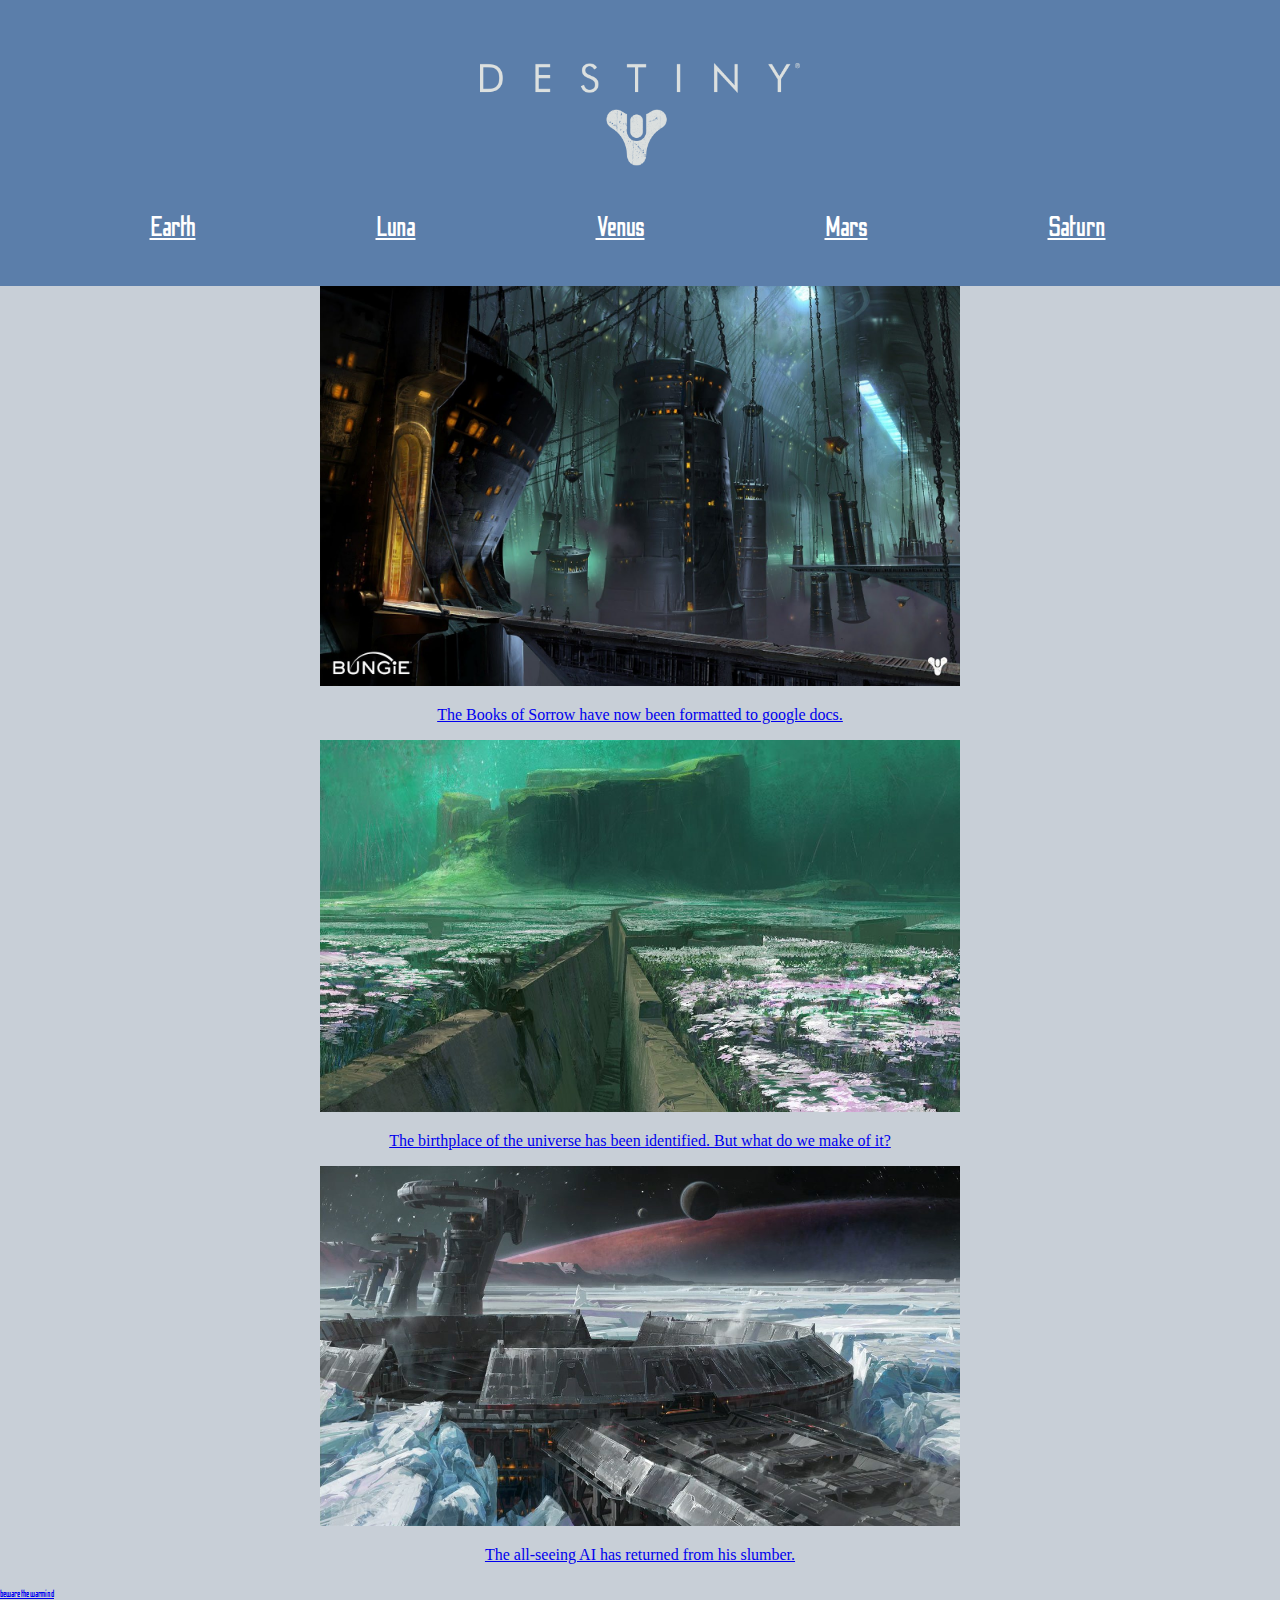
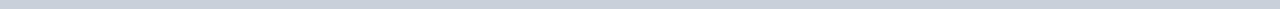
<file: index.html>
<!DOCTYPE html>
<html lang="en" dir="ltr">
  <head>
    <meta charset="utf-8">
    <title>Destiny Lore</title>
    <link rel="stylesheet" href="style.css">
    <link href="https://fonts.googleapis.com/css?family=Odibee+Sans&display=swap" rel="stylesheet">
    <link href="https://fonts.googleapis.com/css?family=Baloo+Chettan+2&display=swap" rel="stylesheet">

  </head>
  <body>
    <div id="topbannerlogo">
          <a href= index.html><img src="destiny-png-logo-8.png" alt="logo"></a>
    </div>

    <div id="navbar">
      <ul>
        <li>
          <p><a href="index.html">Home</a></p>
        </li>
        <li>
          <p><a href="Earth.html">Earth</a></p>
        </li>
        <li>
          <p><a href="Moon.html">Luna</a></p>
        </li>
        <li>
          <p><a href="Venus.html">Venus</a></p>
        </li>
        <li>
          <p><a href="Mars.html">Mars</a></p>
        </li>
        <li>
          <p><a href="Saturn.html">Saturn</a></p>
        </li>
        <li>
          <p><a href="Mercury.html">Mercury</a></p>
        </li>
      </ul>
    </div>






      <div id="Pics">
        <img src="destiny-44.jpg" style="width:50%">
        <p><a href="BooksOfSorrow.html">The Books of Sorrow have now been formatted to google docs.</a></p>
        <img src="destiny-a1.jpg" style="width:50%">
        <p><a href="BlackGarden.html">The birthplace of the universe has been identified. But what do we make of it?</a></p>
        <img src="destiny-26.jpg" style="width:50%">
        <p><a href="Rasputin.html">The all-seeing AI has returned from his slumber.</a></p>

      </div>

        <div id="secret">
          <p><a href="https://www.youtube.com/watch?v=aA9oSO-HLQw">beware the warmind</a></p>
        </div>

    </body>
</html>
</file>
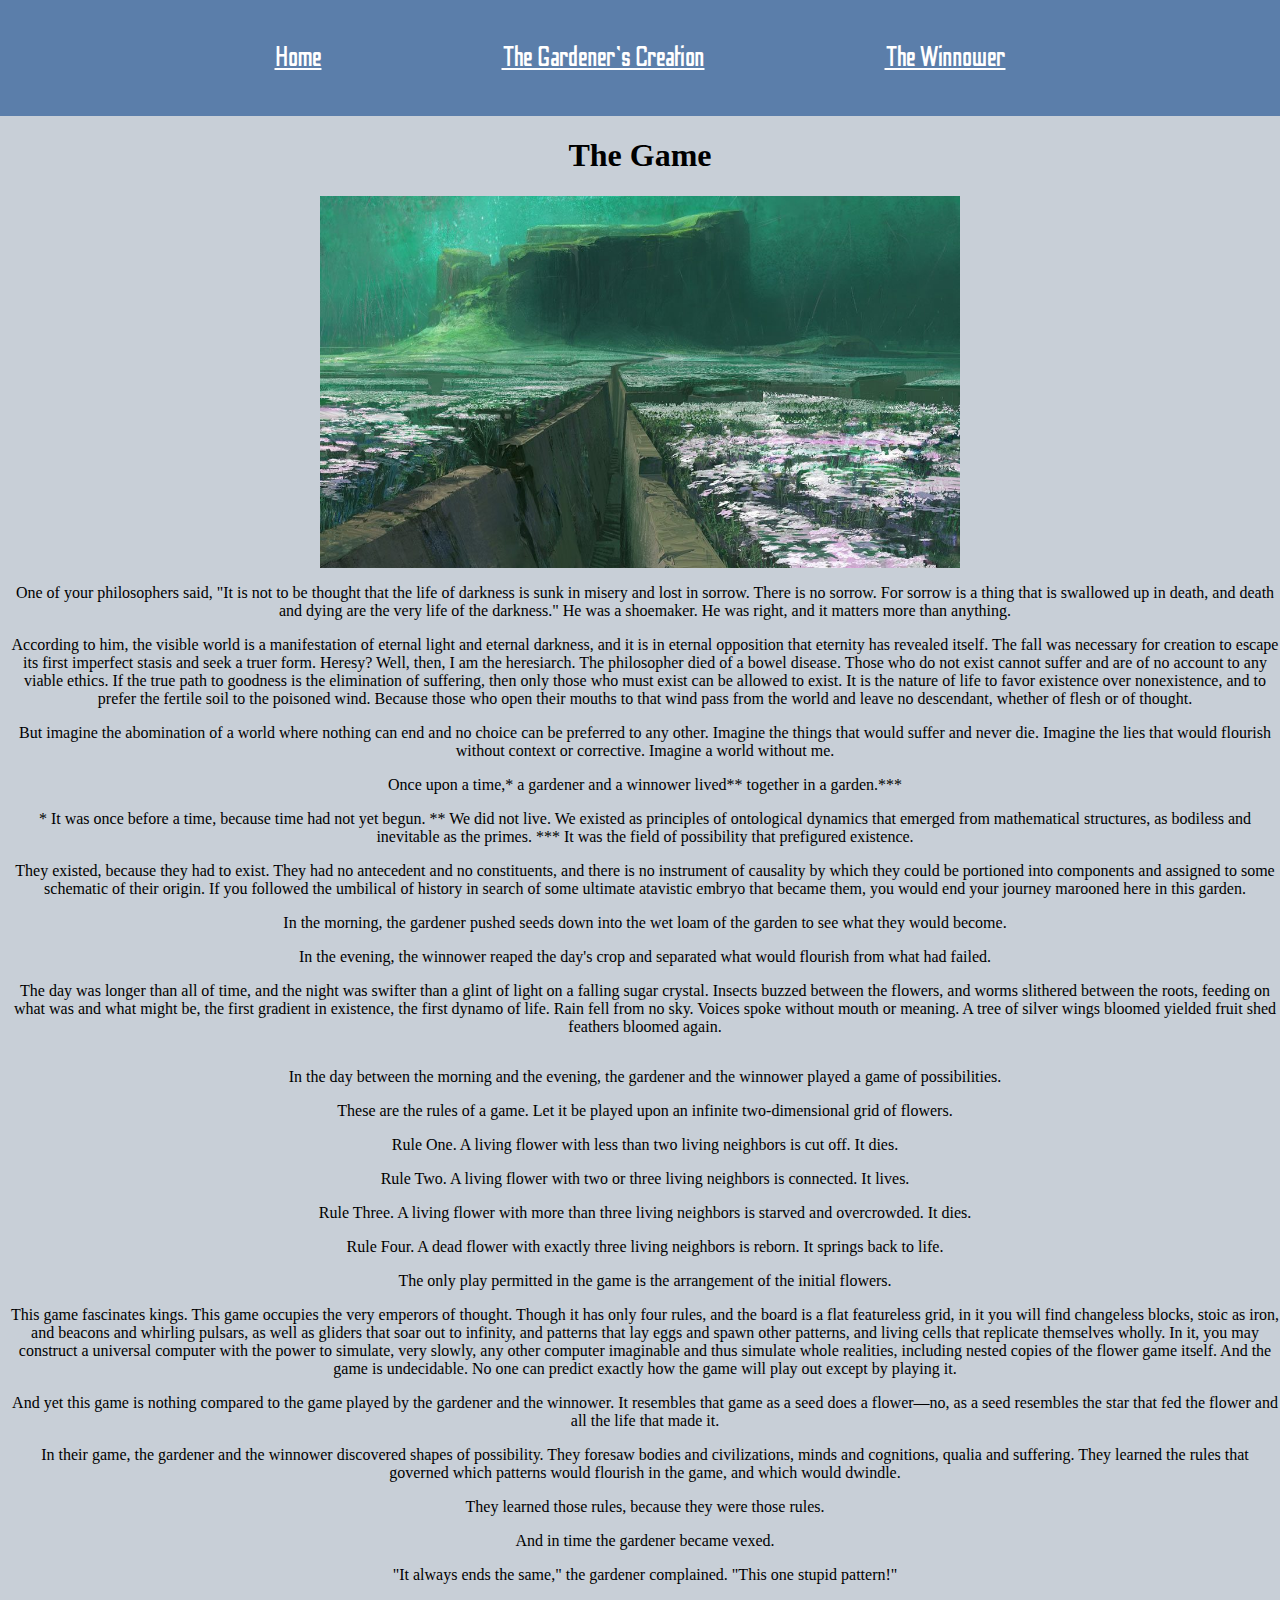
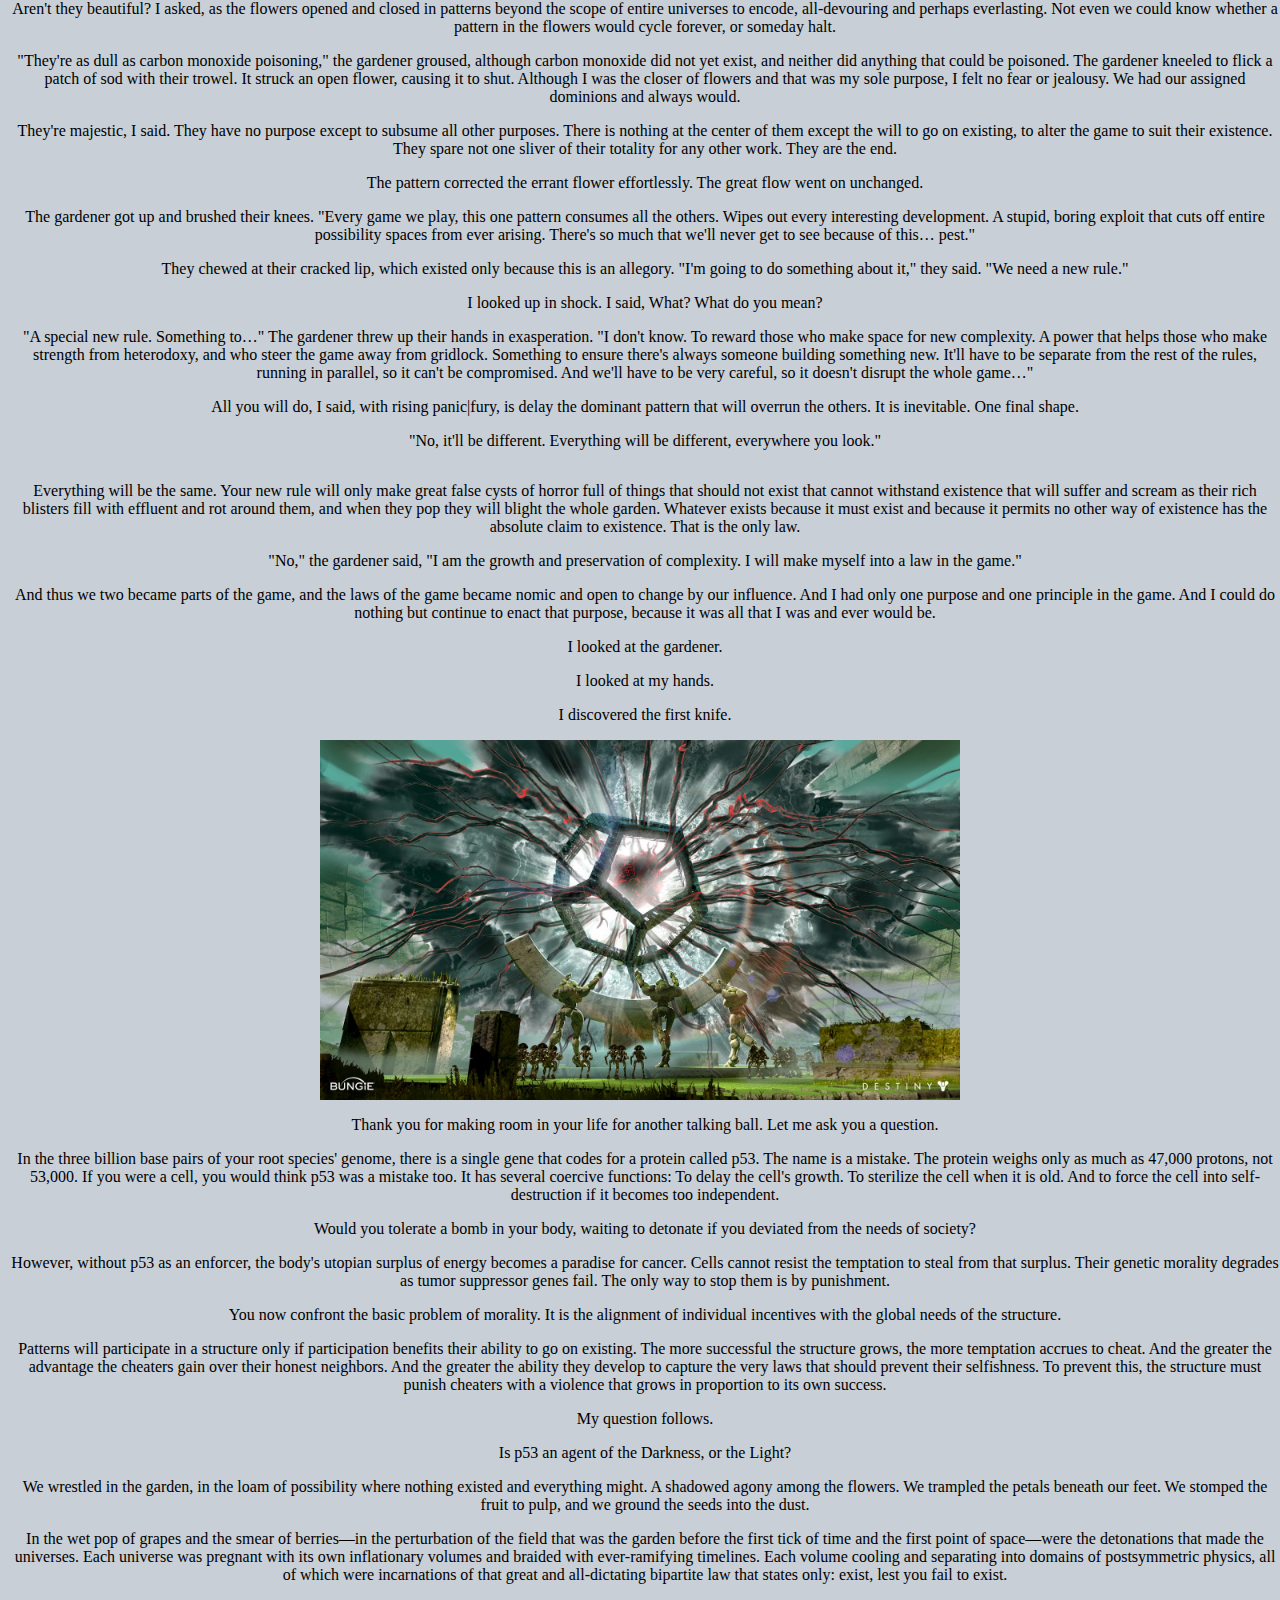
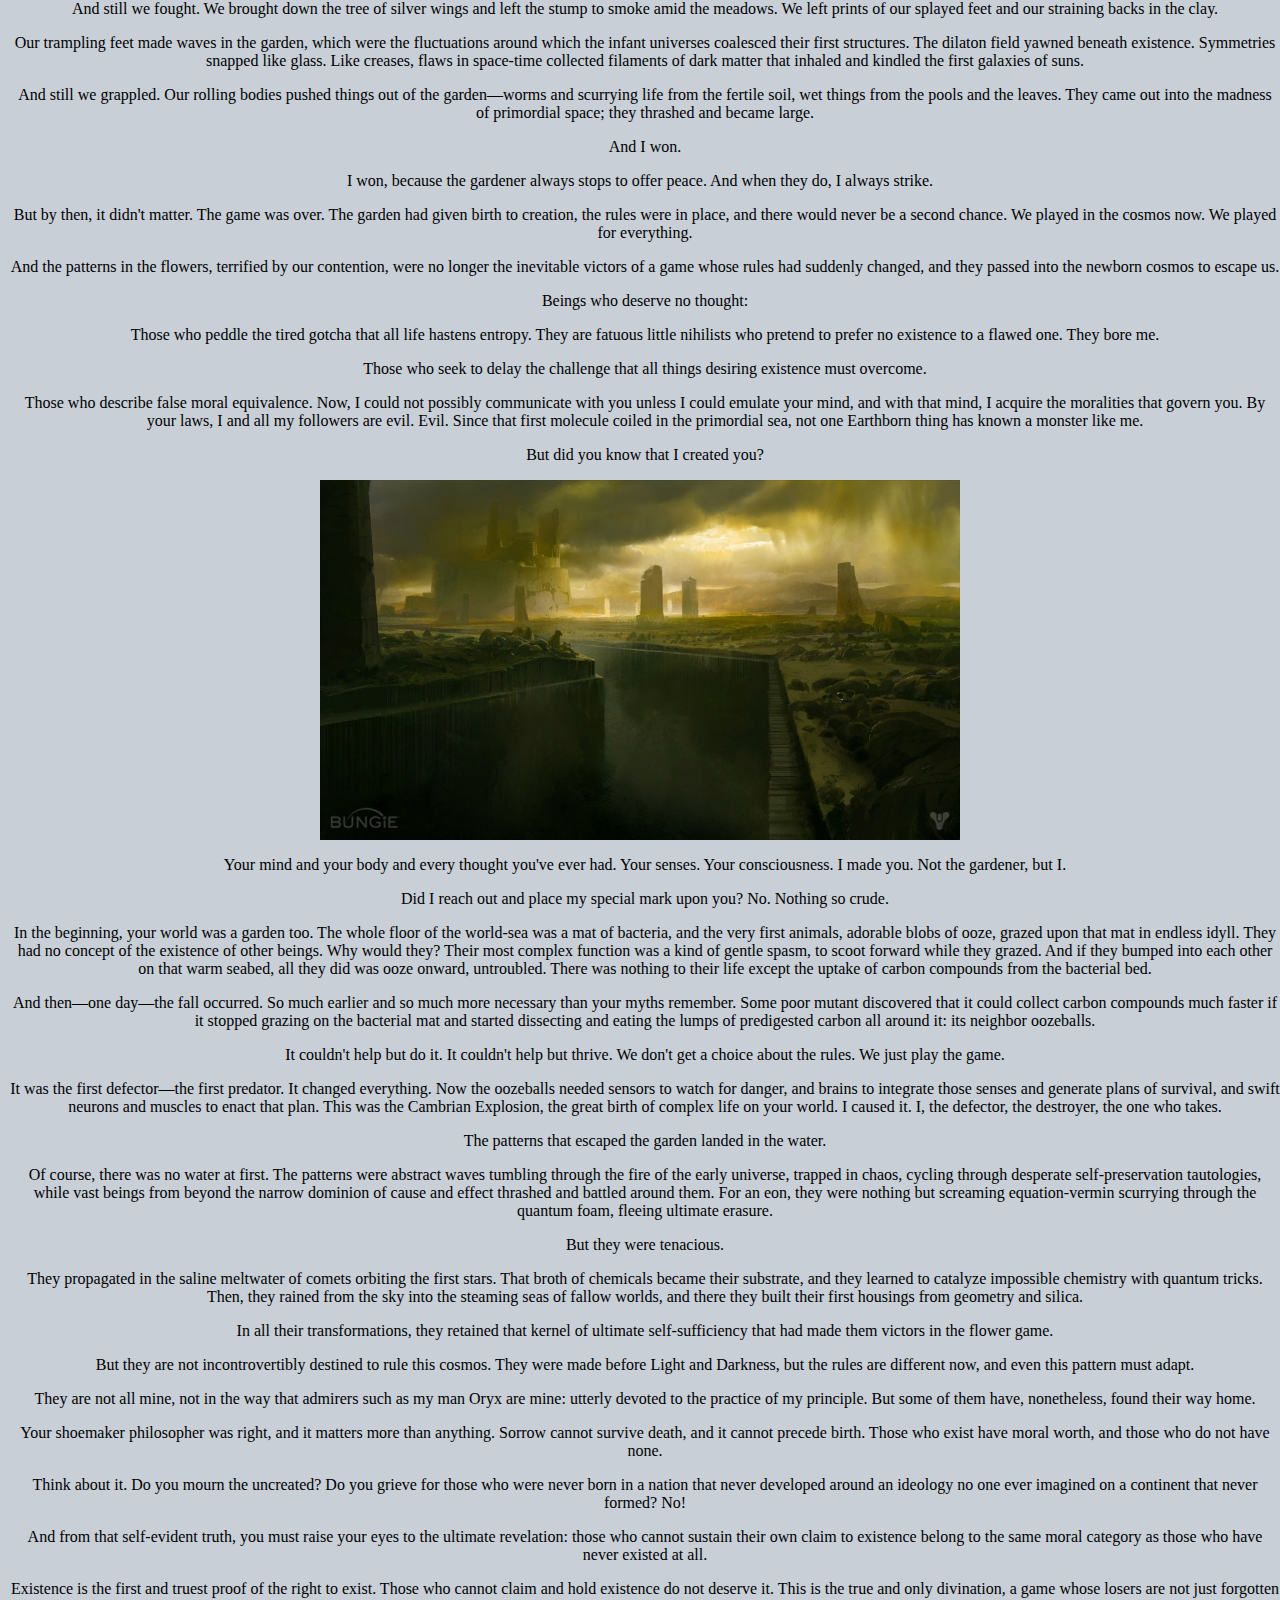
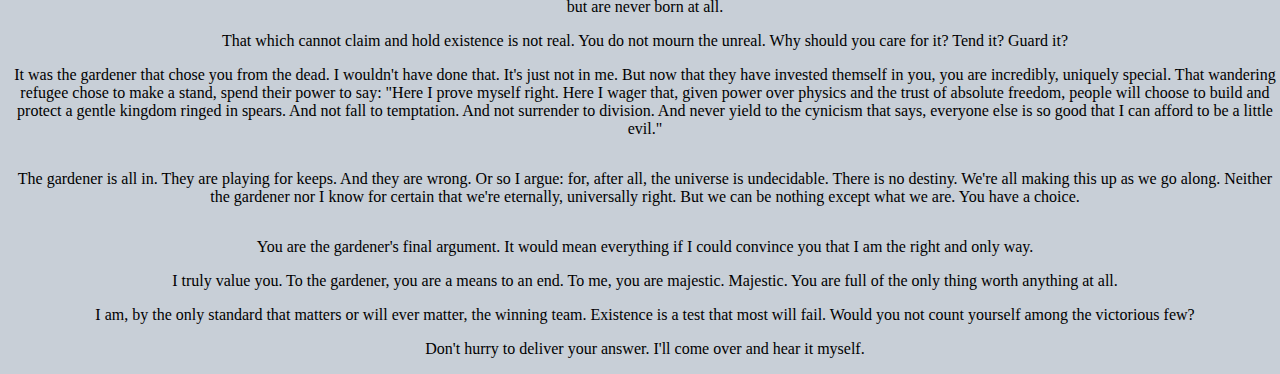
<file: BlackGarden.html>
<html lang="en" dir="ltr">
  <head>
    <meta charset="utf-8">
    <title>Black Garden</title>
    <link rel="stylesheet" href="style.css">
    <link href="https://fonts.googleapis.com/css?family=Odibee+Sans&display=swap" rel="stylesheet">
    <link href="https://fonts.googleapis.com/css?family=Baloo+Chettan+2&display=swap" rel="stylesheet">
  </head>
  <body>

    <div id="navbar">
      <ul>
        <li>
          <p><a href="index.html">Home</a></p>
        </li>
        <li>
          <p><a href="Traveler.html">The Gardener's Creation</a></p>
        </li>
        <li>
          <p><a href="Darkness.html">The Winnower</a></p>
        </li>
      </ul>
    </div>

    <div id="mainContainer2">
      <div id="arguments">
        <h1>The Game</h1>

        <img src="destiny-a1.jpg" style="width:50%">

        <p> One of your philosophers said, "It is not to be thought that the life of darkness is sunk in misery and lost in sorrow. There is no sorrow. For sorrow is a thing that is swallowed up in death, and death and dying are the very life of the darkness." He was a shoemaker. He was right, and it matters more than anything.

<p>According to him, the visible world is a manifestation of eternal light and eternal darkness, and it is in eternal opposition that eternity has revealed itself. The fall was necessary for creation to escape its first imperfect stasis and seek a truer form. Heresy? Well, then, I am the heresiarch. The philosopher died of a bowel disease. Those who do not exist cannot suffer and are of no account to any viable ethics. If the true path to goodness is the elimination of suffering, then only those who must exist can be allowed to exist. It is the nature of life to favor existence over nonexistence, and to prefer the fertile soil to the poisoned wind. Because those who open their mouths to that wind pass from the world and leave no descendant, whether of flesh or of thought.</p>

<p>But imagine the abomination of a world where nothing can end and no choice can be preferred to any other. Imagine the things that would suffer and never die. Imagine the lies that would flourish without context or corrective. Imagine a world without me.</p>

 <p> Once upon a time,* a gardener and a winnower lived** together in a garden.***</p>

<p>* It was once before a time, because time had not yet begun.
** We did not live. We existed as principles of ontological dynamics that emerged from mathematical structures, as bodiless and inevitable as the primes.
*** It was the field of possibility that prefigured existence.</p>

<p>They existed, because they had to exist. They had no antecedent and no constituents, and there is no instrument of causality by which they could be portioned into components and assigned to some schematic of their origin. If you followed the umbilical of history in search of some ultimate atavistic embryo that became them, you would end your journey marooned here in this garden.</p>

<p>In the morning, the gardener pushed seeds down into the wet loam of the garden to see what they would become.</p>

<p>In the evening, the winnower reaped the day's crop and separated what would flourish from what had failed.</p>

<p>The day was longer than all of time, and the night was swifter than a glint of light on a falling sugar crystal. Insects buzzed between the flowers, and worms slithered between the roots, feeding on what was and what might be, the first gradient in existence, the first dynamo of life. Rain fell from no sky. Voices spoke without mouth or meaning. A tree of silver wings bloomed yielded fruit shed feathers bloomed again.<p/>

<p>In the day between the morning and the evening, the gardener and the winnower played a game of possibilities.</p>

<p> These are the rules of a game. Let it be played upon an infinite two-dimensional grid of flowers.</p>

<p>Rule One. A living flower with less than two living neighbors is cut off. It dies.</p>

<p>Rule Two. A living flower with two or three living neighbors is connected. It lives.</p>

<p>Rule Three. A living flower with more than three living neighbors is starved and overcrowded. It dies.</p>

<p>Rule Four. A dead flower with exactly three living neighbors is reborn. It springs back to life.</p>

<p>The only play permitted in the game is the arrangement of the initial flowers.</p>

<p>This game fascinates kings. This game occupies the very emperors of thought. Though it has only four rules, and the board is a flat featureless grid, in it you will find changeless blocks, stoic as iron, and beacons and whirling pulsars, as well as gliders that soar out to infinity, and patterns that lay eggs and spawn other patterns, and living cells that replicate themselves wholly. In it, you may construct a universal computer with the power to simulate, very slowly, any other computer imaginable and thus simulate whole realities, including nested copies of the flower game itself. And the game is undecidable. No one can predict exactly how the game will play out except by playing it.</p>

<p>And yet this game is nothing compared to the game played by the gardener and the winnower. It resembles that game as a seed does a flower—no, as a seed resembles the star that fed the flower and all the life that made it.</p>

<p>In their game, the gardener and the winnower discovered shapes of possibility. They foresaw bodies and civilizations, minds and cognitions, qualia and suffering. They learned the rules that governed which patterns would flourish in the game, and which would dwindle.</p>

<p>They learned those rules, because they were those rules.</p>

<p>And in time the gardener became vexed.
</p>

<p>"It always ends the same," the gardener complained. "This one stupid pattern!"</p>

<p>Aren't they beautiful? I asked, as the flowers opened and closed in patterns beyond the scope of entire universes to encode, all-devouring and perhaps everlasting. Not even we could know whether a pattern in the flowers would cycle forever, or someday halt.</p>

<p>"They're as dull as carbon monoxide poisoning," the gardener groused, although carbon monoxide did not yet exist, and neither did anything that could be poisoned. The gardener kneeled to flick a patch of sod with their trowel. It struck an open flower, causing it to shut. Although I was the closer of flowers and that was my sole purpose, I felt no fear or jealousy. We had our assigned dominions and always would.</p>

<p>They're majestic, I said. They have no purpose except to subsume all other purposes. There is nothing at the center of them except the will to go on existing, to alter the game to suit their existence. They spare not one sliver of their totality for any other work. They are the end.</p>

<p>The pattern corrected the errant flower effortlessly. The great flow went on unchanged.</p>

<p>The gardener got up and brushed their knees. "Every game we play, this one pattern consumes all the others. Wipes out every interesting development. A stupid, boring exploit that cuts off entire possibility spaces from ever arising. There's so much that we'll never get to see because of this… pest."<p>

They chewed at their cracked lip, which existed only because this is an allegory. "I'm going to do something about it," they said. "We need a new rule."</p>

<p>I looked up in shock. I said, What? What do you mean?</p>

<p>"A special new rule. Something to…" The gardener threw up their hands in exasperation. "I don't know. To reward those who make space for new complexity. A power that helps those who make strength from heterodoxy, and who steer the game away from gridlock. Something to ensure there's always someone building something new. It'll have to be separate from the rest of the rules, running in parallel, so it can't be compromised. And we'll have to be very careful, so it doesn't disrupt the whole game…"</p>

<p>All you will do, I said, with rising panic|fury, is delay the dominant pattern that will overrun the others. It is inevitable. One final shape.</p>

<p>"No, it'll be different. Everything will be different, everywhere you look."<p>

<p>Everything will be the same. Your new rule will only make great false cysts of horror full of things that should not exist that cannot withstand existence that will suffer and scream as their rich blisters fill with effluent and rot around them, and when they pop they will blight the whole garden. Whatever exists because it must exist and because it permits no other way of existence has the absolute claim to existence. That is the only law.</p>

<p>"No," the gardener said, "I am the growth and preservation of complexity. I will make myself into a law in the game."</p>

<p>And thus we two became parts of the game, and the laws of the game became nomic and open to change by our influence. And I had only one purpose and one principle in the game. And I could do nothing but continue to enact that purpose, because it was all that I was and ever would be.</p>

<p>I looked at the gardener.</p>

<p>I looked at my hands.</p>

<p>I discovered the first knife.</p>

<img src="destiny-2-black-garden-3.jpg" style="width:50%">


<p>Thank you for making room in your life for another talking ball. Let me ask you a question.</p>

<p>In the three billion base pairs of your root species' genome, there is a single gene that codes for a protein called p53. The name is a mistake. The protein weighs only as much as 47,000 protons, not 53,000. If you were a cell, you would think p53 was a mistake too. It has several coercive functions: To delay the cell's growth. To sterilize the cell when it is old. And to force the cell into self-destruction if it becomes too independent.</p>

<p>Would you tolerate a bomb in your body, waiting to detonate if you deviated from the needs of society?</p>

<p>However, without p53 as an enforcer, the body's utopian surplus of energy becomes a paradise for cancer. Cells cannot resist the temptation to steal from that surplus. Their genetic morality degrades as tumor suppressor genes fail. The only way to stop them is by punishment.</p>

<p>You now confront the basic problem of morality. It is the alignment of individual incentives with the global needs of the structure.</p>

<p>Patterns will participate in a structure only if participation benefits their ability to go on existing. The more successful the structure grows, the more temptation accrues to cheat. And the greater the advantage the cheaters gain over their honest neighbors. And the greater the ability they develop to capture the very laws that should prevent their selfishness. To prevent this, the structure must punish cheaters with a violence that grows in proportion to its own success.</p>

<p>My question follows.</p>

<p>Is p53 an agent of the Darkness, or the Light?</p>

<p>We wrestled in the garden, in the loam of possibility where nothing existed and everything might. A shadowed agony among the flowers. We trampled the petals beneath our feet. We stomped the fruit to pulp, and we ground the seeds into the dust.</p>

<p>In the wet pop of grapes and the smear of berries—in the perturbation of the field that was the garden before the first tick of time and the first point of space—were the detonations that made the universes. Each universe was pregnant with its own inflationary volumes and braided with ever-ramifying timelines. Each volume cooling and separating into domains of postsymmetric physics, all of which were incarnations of that great and all-dictating bipartite law that states only: exist, lest you fail to exist.</p>

<p>And still we fought. We brought down the tree of silver wings and left the stump to smoke amid the meadows. We left prints of our splayed feet and our straining backs in the clay.</p>

<p>Our trampling feet made waves in the garden, which were the fluctuations around which the infant universes coalesced their first structures. The dilaton field yawned beneath existence. Symmetries snapped like glass. Like creases, flaws in space-time collected filaments of dark matter that inhaled and kindled the first galaxies of suns.</p>

<p>And still we grappled. Our rolling bodies pushed things out of the garden—worms and scurrying life from the fertile soil, wet things from the pools and the leaves. They came out into the madness of primordial space; they thrashed and became large.</p>

<p>And I won.</p>

I won, because the gardener always stops to offer peace. And when they do, I always strike.

<p>But by then, it didn't matter. The game was over. The garden had given birth to creation, the rules were in place, and there would never be a second chance. We played in the cosmos now. We played for everything.</p>

<p>And the patterns in the flowers, terrified by our contention, were no longer the inevitable victors of a game whose rules had suddenly changed, and they passed into the newborn cosmos to escape us.</p>

<p>Beings who deserve no thought:</p>

<p>Those who peddle the tired gotcha that all life hastens entropy. They are fatuous little nihilists who pretend to prefer no existence to a flawed one. They bore me.</p>

<p>Those who seek to delay the challenge that all things desiring existence must overcome.</p>

<p>Those who describe false moral equivalence. Now, I could not possibly communicate with you unless I could emulate your mind, and with that mind, I acquire the moralities that govern you. By your laws, I and all my followers are evil. Evil. Since that first molecule coiled in the primordial sea, not one Earthborn thing has known a monster like me.</p>

<p>But did you know that I created you?</p>

<img src="5Mhpzr9.jpg" style="width:50%">


<p>Your mind and your body and every thought you've ever had. Your senses. Your consciousness. I made you. Not the gardener, but I.</p>

<p>Did I reach out and place my special mark upon you? No. Nothing so crude.</p>

<p>In the beginning, your world was a garden too. The whole floor of the world-sea was a mat of bacteria, and the very first animals, adorable blobs of ooze, grazed upon that mat in endless idyll. They had no concept of the existence of other beings. Why would they? Their most complex function was a kind of gentle spasm, to scoot forward while they grazed. And if they bumped into each other on that warm seabed, all they did was ooze onward, untroubled. There was nothing to their life except the uptake of carbon compounds from the bacterial bed.</p>

<p>And then—one day—the fall occurred. So much earlier and so much more necessary than your myths remember. Some poor mutant discovered that it could collect carbon compounds much faster if it stopped grazing on the bacterial mat and started dissecting and eating the lumps of predigested carbon all around it: its neighbor oozeballs.</p>

<p>It couldn't help but do it. It couldn't help but thrive. We don't get a choice about the rules. We just play the game.</p>

<p>It was the first defector—the first predator. It changed everything. Now the oozeballs needed sensors to watch for danger, and brains to integrate those senses and generate plans of survival, and swift neurons and muscles to enact that plan. This was the Cambrian Explosion, the great birth of complex life on your world. I caused it. I, the defector, the destroyer, the one who takes.</p>

<p>The patterns that escaped the garden landed in the water.</p>

<p>Of course, there was no water at first. The patterns were abstract waves tumbling through the fire of the early universe, trapped in chaos, cycling through desperate self-preservation tautologies, while vast beings from beyond the narrow dominion of cause and effect thrashed and battled around them. For an eon, they were nothing but screaming equation-vermin scurrying through the quantum foam, fleeing ultimate erasure.</p>

<p>But they were tenacious.</p>

<p>They propagated in the saline meltwater of comets orbiting the first stars. That broth of chemicals became their substrate, and they learned to catalyze impossible chemistry with quantum tricks. Then, they rained from the sky into the steaming seas of fallow worlds, and there they built their first housings from geometry and silica.</p>

<p>In all their transformations, they retained that kernel of ultimate self-sufficiency that had made them victors in the flower game.</p>

<p>But they are not incontrovertibly destined to rule this cosmos. They were made before Light and Darkness, but the rules are different now, and even this pattern must adapt.</p>

<p>They are not all mine, not in the way that admirers such as my man Oryx are mine: utterly devoted to the practice of my principle. But some of them have, nonetheless, found their way home.</p>

<p>Your shoemaker philosopher was right, and it matters more than anything. Sorrow cannot survive death, and it cannot precede birth. Those who exist have moral worth, and those who do not have none.</p>

<p>Think about it. Do you mourn the uncreated? Do you grieve for those who were never born in a nation that never developed around an ideology no one ever imagined on a continent that never formed? No!</p>

<p>And from that self-evident truth, you must raise your eyes to the ultimate revelation: those who cannot sustain their own claim to existence belong to the same moral category as those who have never existed at all.</p>

<p>Existence is the first and truest proof of the right to exist. Those who cannot claim and hold existence do not deserve it. This is the true and only divination, a game whose losers are not just forgotten but are never born at all.</p>

<p>That which cannot claim and hold existence is not real. You do not mourn the unreal. Why should you care for it? Tend it? Guard it?</p>

<p>It was the gardener that chose you from the dead. I wouldn't have done that. It's just not in me. But now that they have invested themself in you, you are incredibly, uniquely special. That wandering refugee chose to make a stand, spend their power to say: "Here I prove myself right. Here I wager that, given power over physics and the trust of absolute freedom, people will choose to build and protect a gentle kingdom ringed in spears. And not fall to temptation. And not surrender to division. And never yield to the cynicism that says, everyone else is so good that I can afford to be a little evil."<p>

<p>The gardener is all in. They are playing for keeps. And they are wrong. Or so I argue: for, after all, the universe is undecidable. There is no destiny. We're all making this up as we go along. Neither the gardener nor I know for certain that we're eternally, universally right. But we can be nothing except what we are. You have a choice.<p>

<p>You are the gardener's final argument. It would mean everything if I could convince you that I am the right and only way.</p>

<p>I truly value you. To the gardener, you are a means to an end. To me, you are majestic. Majestic. You are full of the only thing worth anything at all.</p>

<p>I am, by the only standard that matters or will ever matter, the winning team. Existence is a test that most will fail. Would you not count yourself among the victorious few?</p>

<p>Don't hurry to deliver your answer. I'll come over and hear it myself.</p>


      </div>
    </div>
</file>
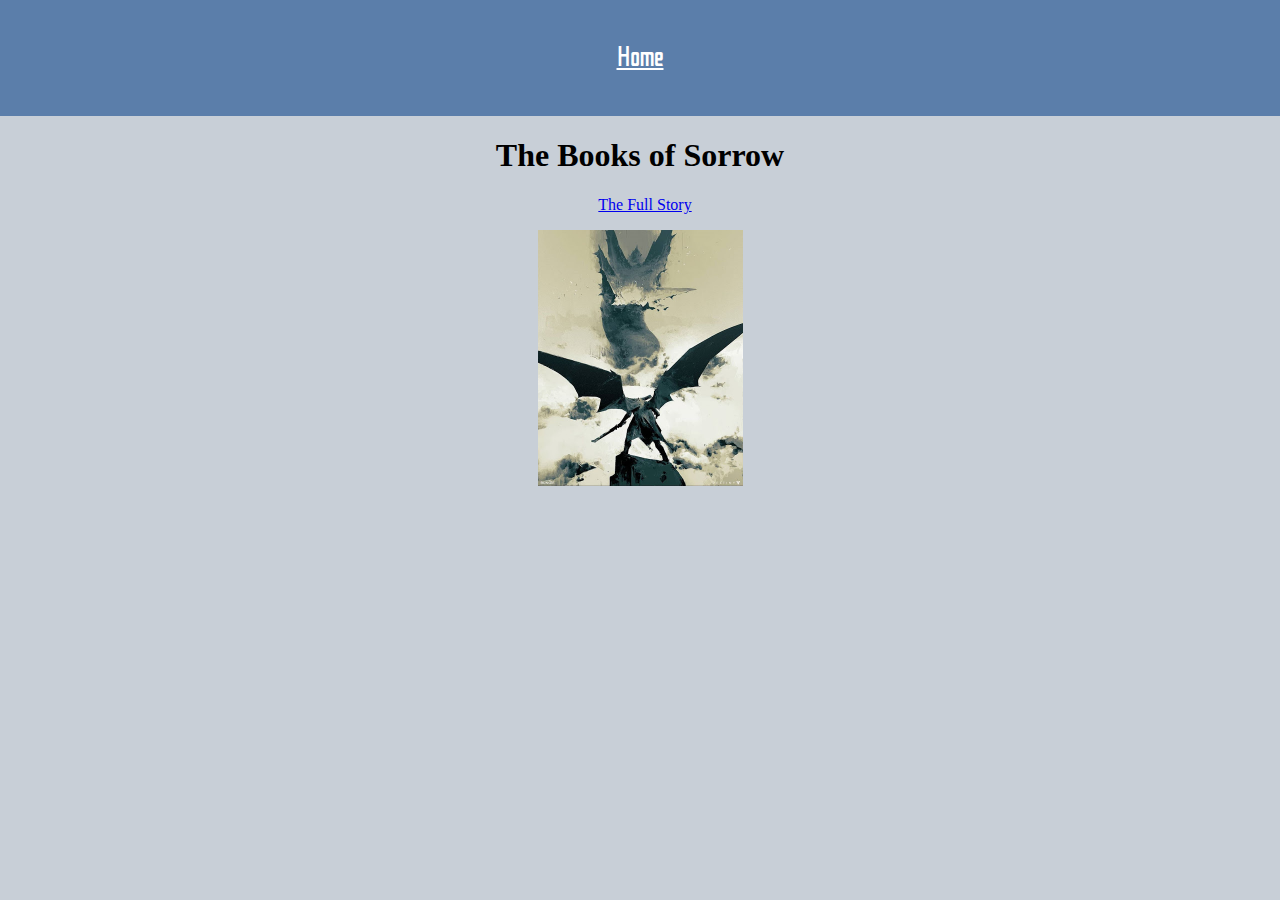
<file: BooksOfSorrow.html>
<html lang="en" dir="ltr">
  <head>
    <meta charset="utf-8">
    <title>The Books of Sorrow</title>
    <link rel="stylesheet" href="style.css">
    <link href="https://fonts.googleapis.com/css?family=Odibee+Sans&display=swap" rel="stylesheet">
    <link href="https://fonts.googleapis.com/css?family=Baloo+Chettan+2&display=swap" rel="stylesheet">
  </head>
  <body>

    <div id="navbar">
      <ul>
        <li>
          <p><a href="index.html">Home</a></p>
        </li>
      </ul>
    </div>

    <div id="mainContainer2">
      <div id="arguments">
        <h1>The Books of Sorrow</h1>
        <p> <a href="https://drive.google.com/drive/u/1/folders/0B2ox7QwWggdcNlRacy1rVmFzcGs">The Full Story</a> </p>

        <img src="unnamed.jpg" style="width:50%">

      </div>
    </div>
</file>
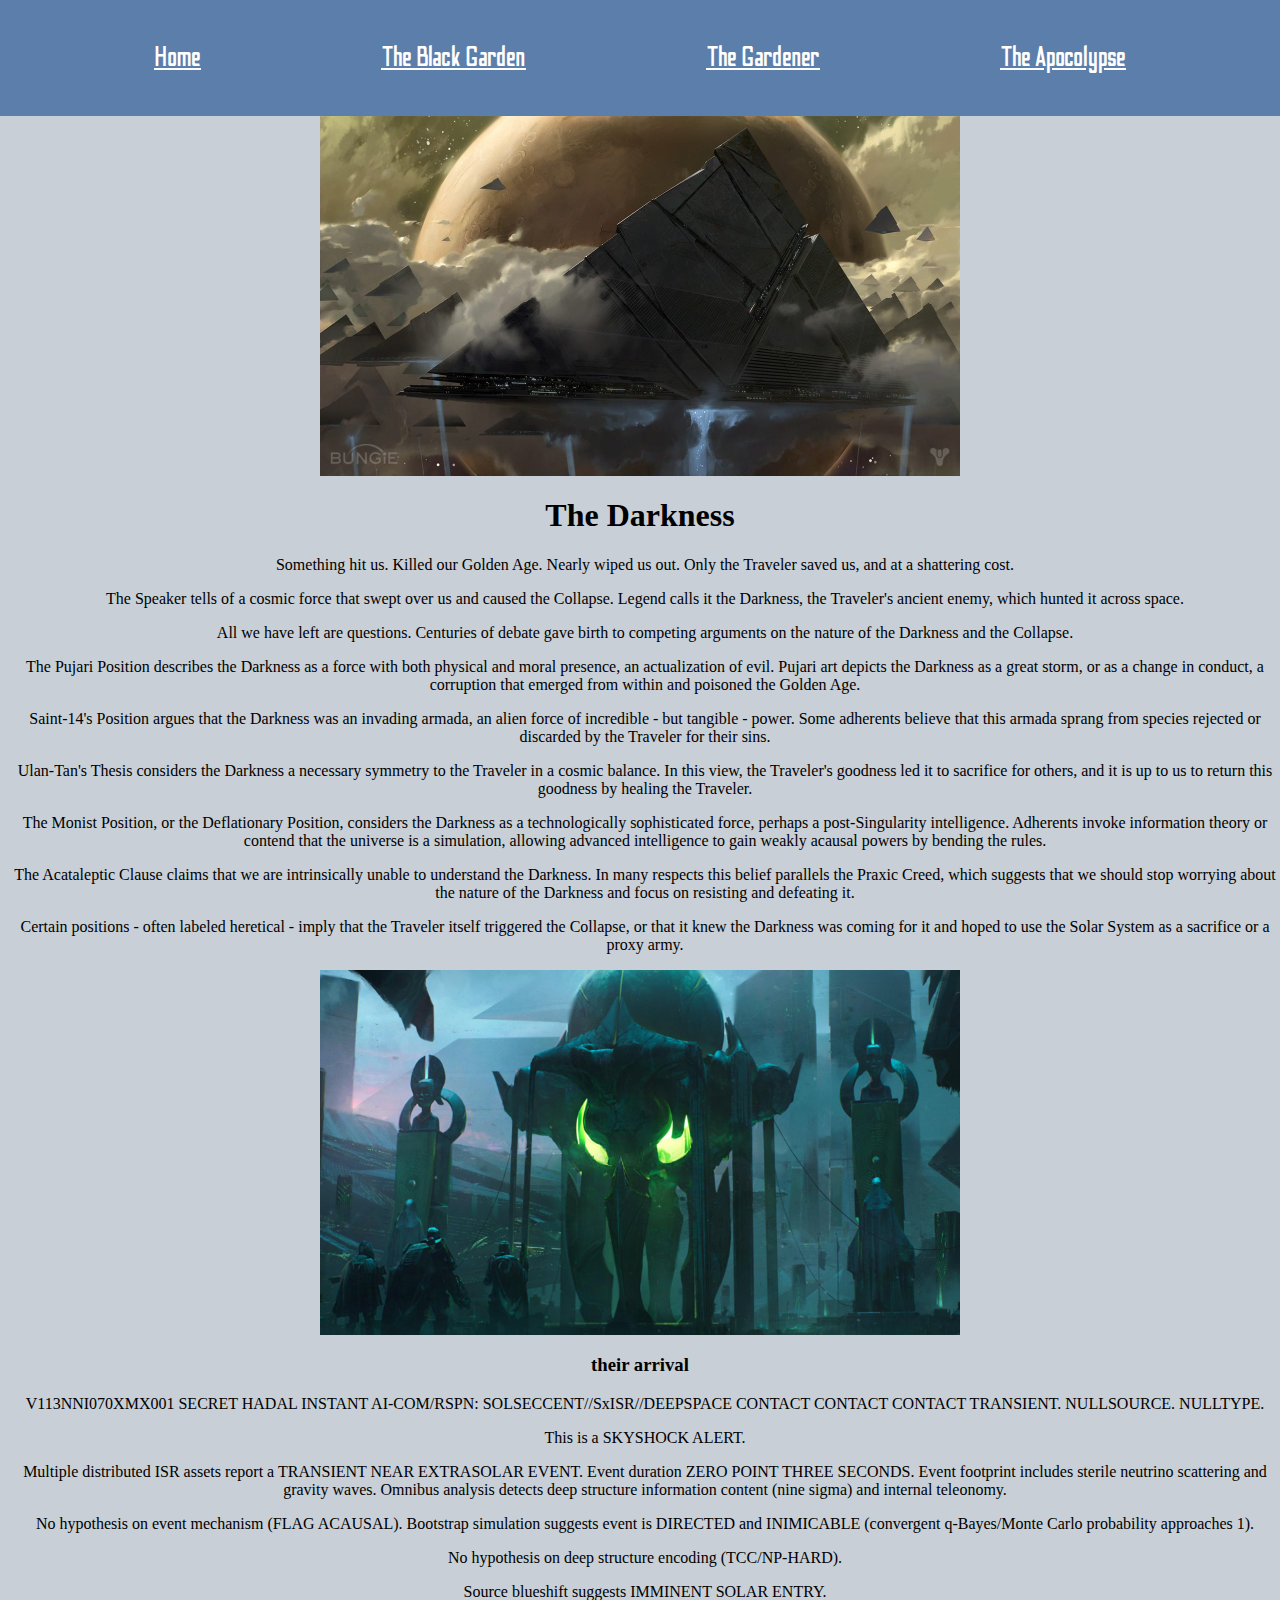
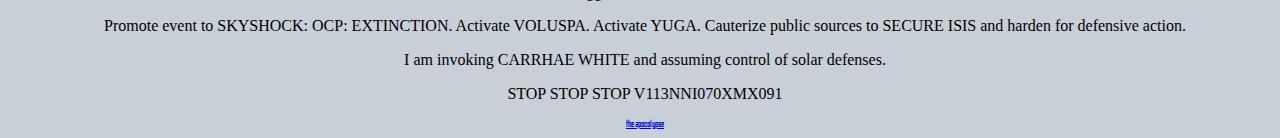
<file: Darkness.html>
<html lang="en" dir="ltr">
  <head>
    <meta charset="utf-8">
    <title>The Darkness</title>
    <link rel="stylesheet" href="style.css">
    <link href="https://fonts.googleapis.com/css?family=Odibee+Sans&display=swap" rel="stylesheet">
    <link href="https://fonts.googleapis.com/css?family=Baloo+Chettan+2&display=swap" rel="stylesheet">
  </head>
  <body>

    <div id="navbar">
      <ul>
        <li>
          <p><a href="index.html">Home</a></p>
        </li>
        <li>
          <p><a href="BlackGarden.html">The Black Garden</a></p>
        </li>
        <li>
          <p><a href="Traveler.html">The Gardener</a></p>
        </li>
        <li>
          <p><a href="KrakenMare.html">The Apocolypse</a></p>
        </li>
      </ul>
    </div>

    <div id="mainContainer2">
      <div id="arguments">
        <img src="destiny-16-1.jpg" style="width:50%">

        <h1>The Darkness</h1>
        <p>Something hit us. Killed our Golden Age. Nearly wiped us out. Only the Traveler saved us, and at a shattering cost.</p>

<p>The Speaker tells of a cosmic force that swept over us and caused the Collapse. Legend calls it the Darkness, the Traveler's ancient enemy, which hunted it across space.</p>

<p>All we have left are questions. Centuries of debate gave birth to competing arguments on the nature of the Darkness and the Collapse.</p>

<p>The Pujari Position describes the Darkness as a force with both physical and moral presence, an actualization of evil. Pujari art depicts the Darkness as a great storm, or as a change in conduct, a corruption that emerged from within and poisoned the Golden Age.</p>

<p>Saint-14's Position argues that the Darkness was an invading armada, an alien force of incredible - but tangible - power. Some adherents believe that this armada sprang from species rejected or discarded by the Traveler for their sins.</p>

<p>Ulan-Tan's Thesis considers the Darkness a necessary symmetry to the Traveler in a cosmic balance. In this view, the Traveler's goodness led it to sacrifice for others, and it is up to us to return this goodness by healing the Traveler.</p>

<p>The Monist Position, or the Deflationary Position, considers the Darkness as a technologically sophisticated force, perhaps a post-Singularity intelligence. Adherents invoke information theory or contend that the universe is a simulation, allowing advanced intelligence to gain weakly acausal powers by bending the rules.</p>

<p>The Acataleptic Clause claims that we are intrinsically unable to understand the Darkness. In many respects this belief parallels the Praxic Creed, which suggests that we should stop worrying about the nature of the Darkness and focus on resisting and defeating it.</p>

<p>Certain positions - often labeled heretical - imply that the Traveler itself triggered the Collapse, or that it knew the Darkness was coming for it and hoped to use the Solar System as a sacrifice or a proxy army. </p>

<img src="P6v7J3L.jpg" style="width:50%">


<h3>their arrival</h3>

<p>V113NNI070XMX001 SECRET HADAL INSTANT
AI-COM/RSPN: SOLSECCENT//SxISR//DEEPSPACE
CONTACT CONTACT CONTACT
TRANSIENT. NULLSOURCE. NULLTYPE.</p>



<p>This is a SKYSHOCK ALERT.</p>

<p>Multiple distributed ISR assets report a TRANSIENT NEAR EXTRASOLAR EVENT. Event duration ZERO POINT THREE SECONDS. Event footprint includes sterile neutrino scattering and gravity waves. Omnibus analysis detects deep structure information content (nine sigma) and internal teleonomy.</p>

<p>No hypothesis on event mechanism (FLAG ACAUSAL). Bootstrap simulation suggests event is DIRECTED and INIMICABLE (convergent q-Bayes/Monte Carlo probability approaches 1).</p>

<p>No hypothesis on deep structure encoding (TCC/NP-HARD).</p>

<p>Source blueshift suggests IMMINENT SOLAR ENTRY.</p>

<p>Promote event to SKYSHOCK: OCP: EXTINCTION. Activate VOLUSPA. Activate YUGA. Cauterize public sources to SECURE ISIS and harden for defensive action.</p>

<p>I am invoking CARRHAE WHITE and assuming control of solar defenses.</p>

<p>STOP STOP STOP V113NNI070XMX091</p>

<div id="secret">
<p><a href="KrakenMare.html">the apocolypse</a></p>
      </div>
    </div>
</file>
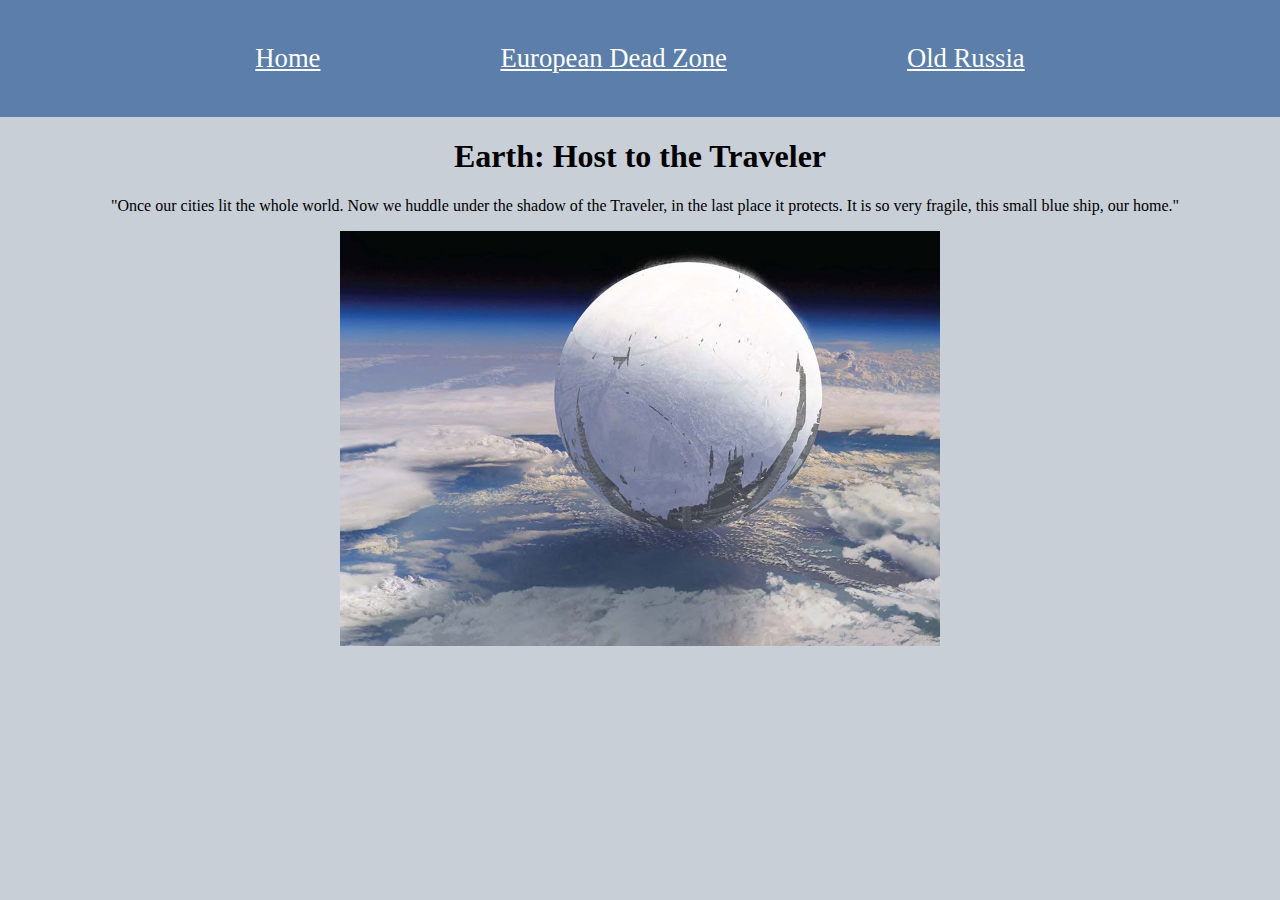
<file: Earth.html>
<html lang="en" dir="ltr">
  <head>
    <meta charset="utf-8">
    <title>Earth</title>
    <link rel="stylesheet" href="style.css"
    <link href="https://fonts.googleapis.com/css?family=Odibee+Sans&display=swap" rel="stylesheet">
    <link href="https://fonts.googleapis.com/css?family=Baloo+Chettan+2&display=swap" rel="stylesheet">
  </head>
  <body>

    <div id="navbar">
      <ul>
        <li>
          <p><a href="index.html">Home</a></p>
        </li>
        <li>
          <p><a href="EDZ.html">European Dead Zone</a></p>
        </li>
        <li>
          <p><a href="OldRussia.html">Old Russia</a></p>
        </li>
      </ul>
    </div>

    <div id="mainContainer2">
      <div id="arguments">
        <h1>Earth: Host to the Traveler</h1>
        <p> "Once our cities lit the whole world. Now we huddle under the shadow of the Traveler, in the last place it protects. It is so very fragile, this small blue ship, our home." </p>
        <img src="26c8328a843ff72f38762589d5c963d3.jpg" style="width:50%">


      </div>
    </div>
</file>
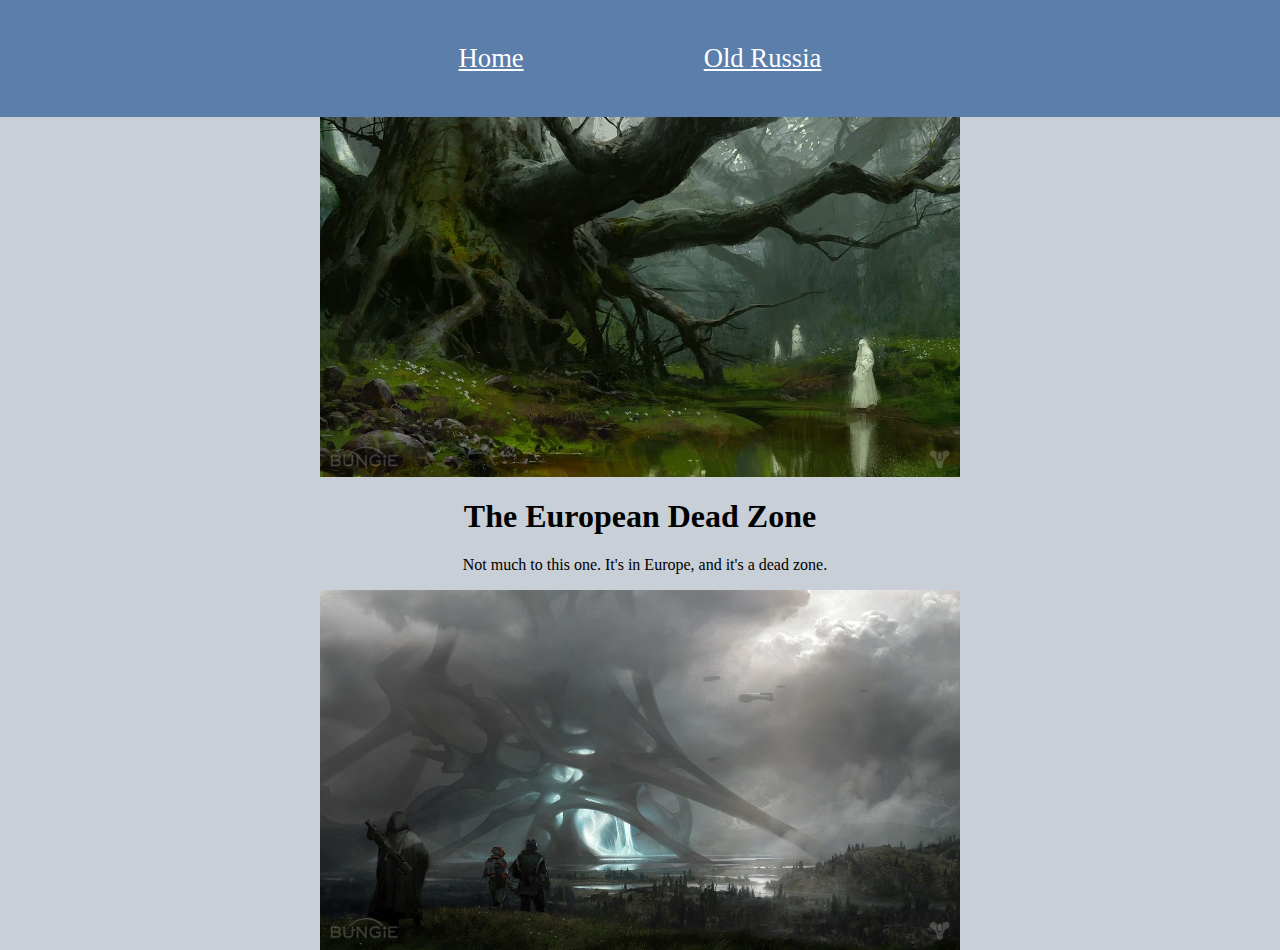
<file: EDZ.html>
<html lang="en" dir="ltr">
  <head>
    <meta charset="utf-8">
    <title>EDZ</title>
    <link rel="stylesheet" href="style.css"
    <link href="https://fonts.googleapis.com/css?family=Odibee+Sans&display=swap" rel="stylesheet">
    <link href="https://fonts.googleapis.com/css?family=Baloo+Chettan+2&display=swap" rel="stylesheet">
  </head>
  <body>

    <div id="navbar">
      <ul>
        <li>
          <p><a href="index.html">Home</a></p>
        </li>
        <li>
          <p><a href="OldRussia.html">Old Russia</a></p>
        </li>
      </ul>
    </div>

    <div id="mainContainer2">
      <div id="arguments">
        <img src="destiny-34.jpg" style="width:50%">
        <h1>The European Dead Zone</h1>
        <p> Not much to this one. It's in Europe, and it's a dead zone. </p>
        <img src="destiny-29.jpg" style="width:50%">

      </div>
    </div>
</file>
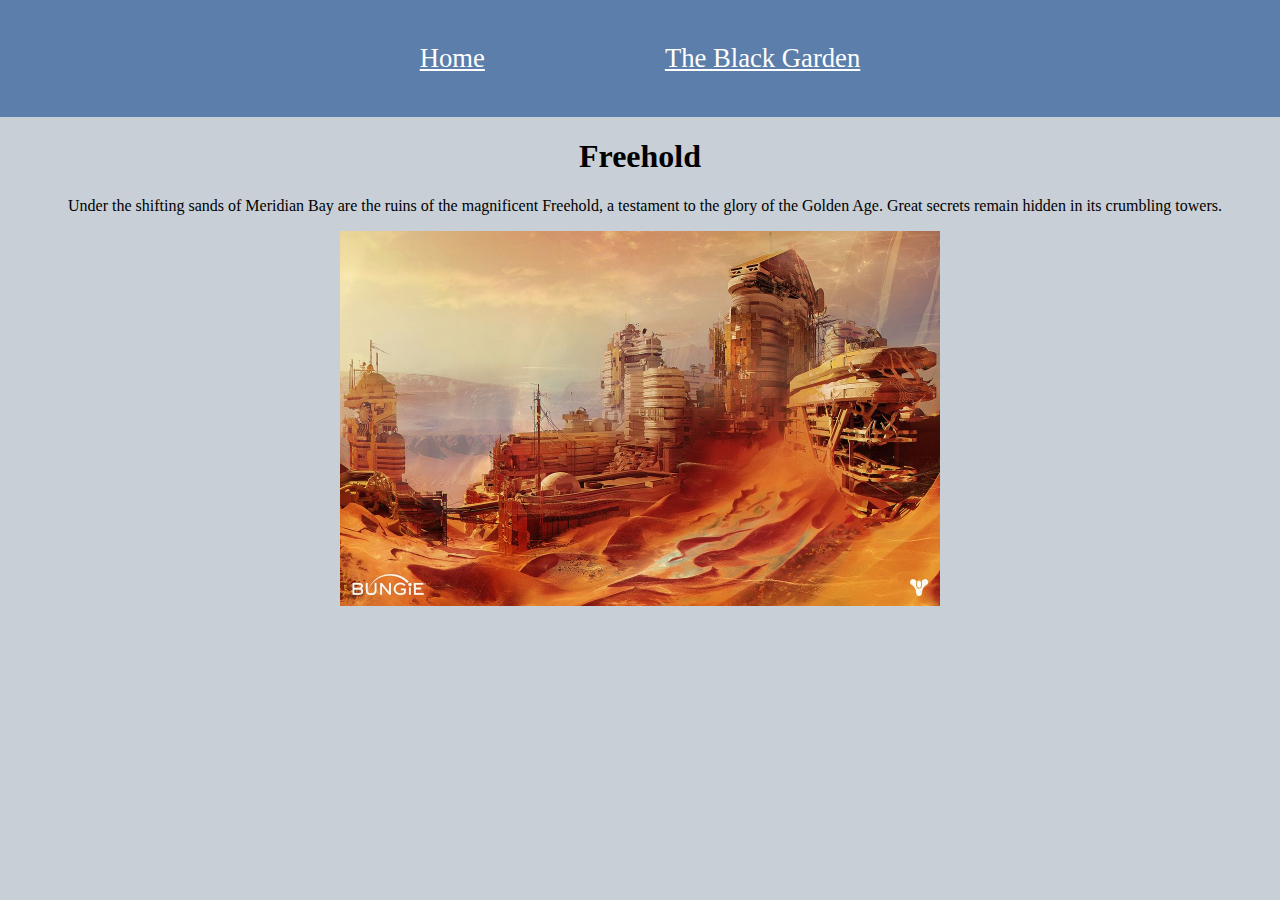
<file: Freehold.html>
<html lang="en" dir="ltr">
  <head>
    <meta charset="utf-8">
    <title>Freehold</title>
    <link rel="stylesheet" href="style.css"
    <link href="https://fonts.googleapis.com/css?family=Odibee+Sans&display=swap" rel="stylesheet">
    <link href="https://fonts.googleapis.com/css?family=Baloo+Chettan+2&display=swap" rel="stylesheet">
  </head>
  <body>

    <div id="navbar">
      <ul>
        <li>
          <p><a href="index.html">Home</a></p>
        </li>
        <li>
          <p><a href="BlackGarden.html">The Black Garden</a></p>
        </li>
      </ul>
    </div>

    <div id="mainContainer2">
      <div id="arguments">
        <h1>Freehold</h1>
        <p> Under the shifting sands of Meridian Bay are the ruins of the magnificent Freehold, a testament to the glory of the Golden Age. Great secrets remain hidden in its crumbling towers. </p>
        <img src="cdcbc11c97a0e6bb9cc18cc1445da256.jpg" style="width:50%">

      </div>
    </div>
</file>
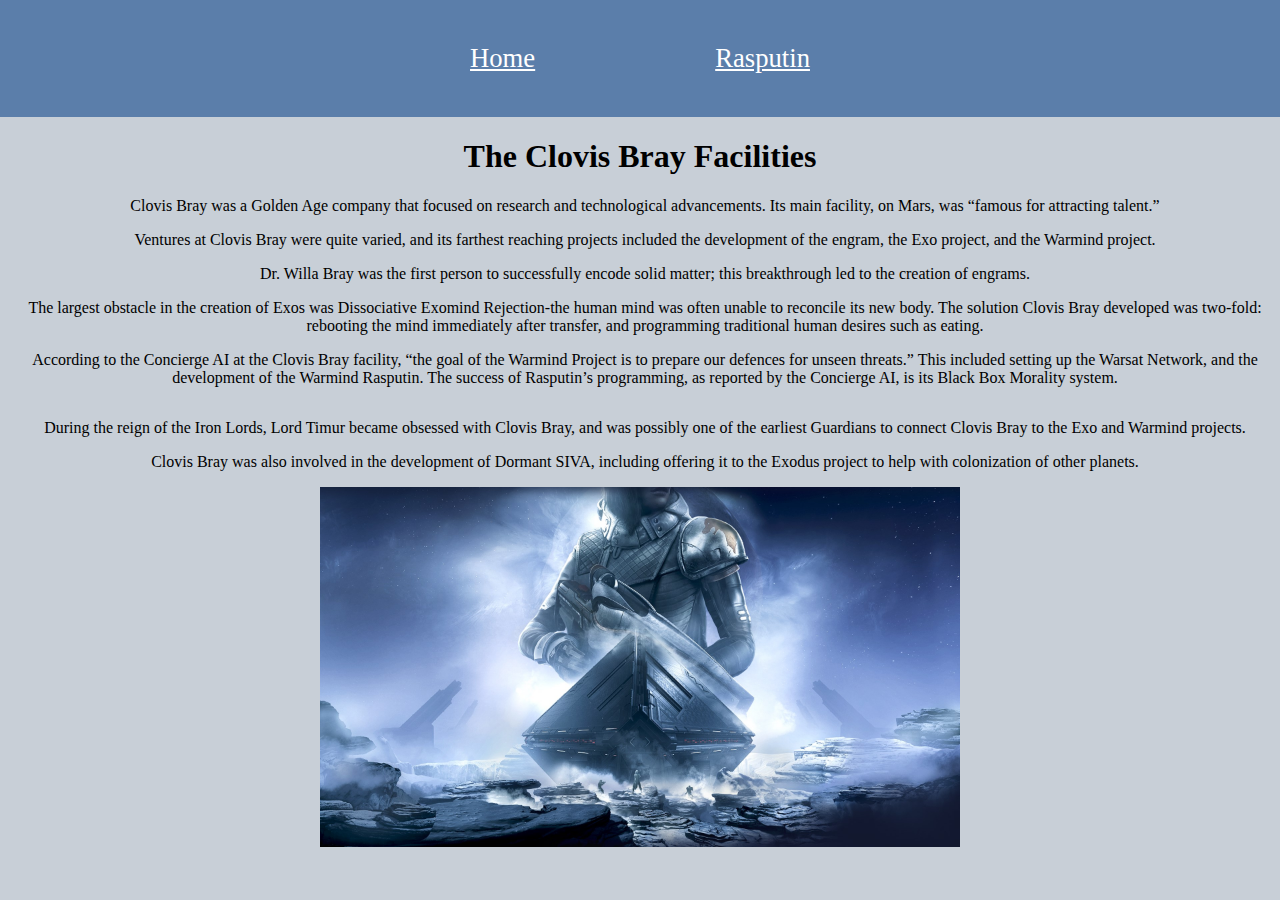
<file: Hellas-Basin.html>
<html lang="en" dir="ltr">
  <head>
    <meta charset="utf-8">
    <title>Hellas Basin</title>
    <link rel="stylesheet" href="style.css"
    <link href="https://fonts.googleapis.com/css?family=Odibee+Sans&display=swap" rel="stylesheet">
    <link href="https://fonts.googleapis.com/css?family=Baloo+Chettan+2&display=swap" rel="stylesheet">
  </head>
  <body>

    <div id="navbar">
      <ul>
        <li>
          <p><a href="index.html">Home</a></p>
        </li>
        <li>
          <p><a href="Rasputin.html">Rasputin</a></p>
        </li>
      </ul>
    </div>

    <div id="mainContainer2">
      <div id="arguments">
        <h1>The Clovis Bray Facilities</h1>
        <p> Clovis Bray was a Golden Age company that focused on research and technological advancements. Its main facility, on Mars, was “famous for attracting talent.”</p>

<p>Ventures at Clovis Bray were quite varied, and its farthest reaching projects included the development of the engram, the Exo project, and the Warmind project.</p>
<p>Dr. Willa Bray was the first person to successfully encode solid matter; this breakthrough led to the creation of engrams.</p>

<p>The largest obstacle in the creation of Exos was Dissociative Exomind Rejection-the human mind was often unable to reconcile its new body. The solution Clovis Bray developed was two-fold: rebooting the mind immediately after transfer, and programming traditional human desires such as eating.</p>

<p>According to the Concierge AI at the Clovis Bray facility, “the goal of the Warmind Project is to prepare our defences for unseen threats.” This included setting up the Warsat Network, and the development of the Warmind Rasputin. The success of Rasputin’s programming, as reported by the Concierge AI, is its Black Box Morality system.<p>

<p>During the reign of the Iron Lords, Lord Timur became obsessed with Clovis Bray, and was possibly one of the earliest Guardians to connect Clovis Bray to the Exo and Warmind projects.</p>

<p>Clovis Bray was also involved in the development of Dormant SIVA, including offering it to the Exodus project to help with colonization of other planets. </p>
<img src="apps.55419.67076985932971351.f7b59e85-3abc-46d7-95dd-14392ad29582
.jpg" style="width:50%">

      </div>
    </div>
</file>
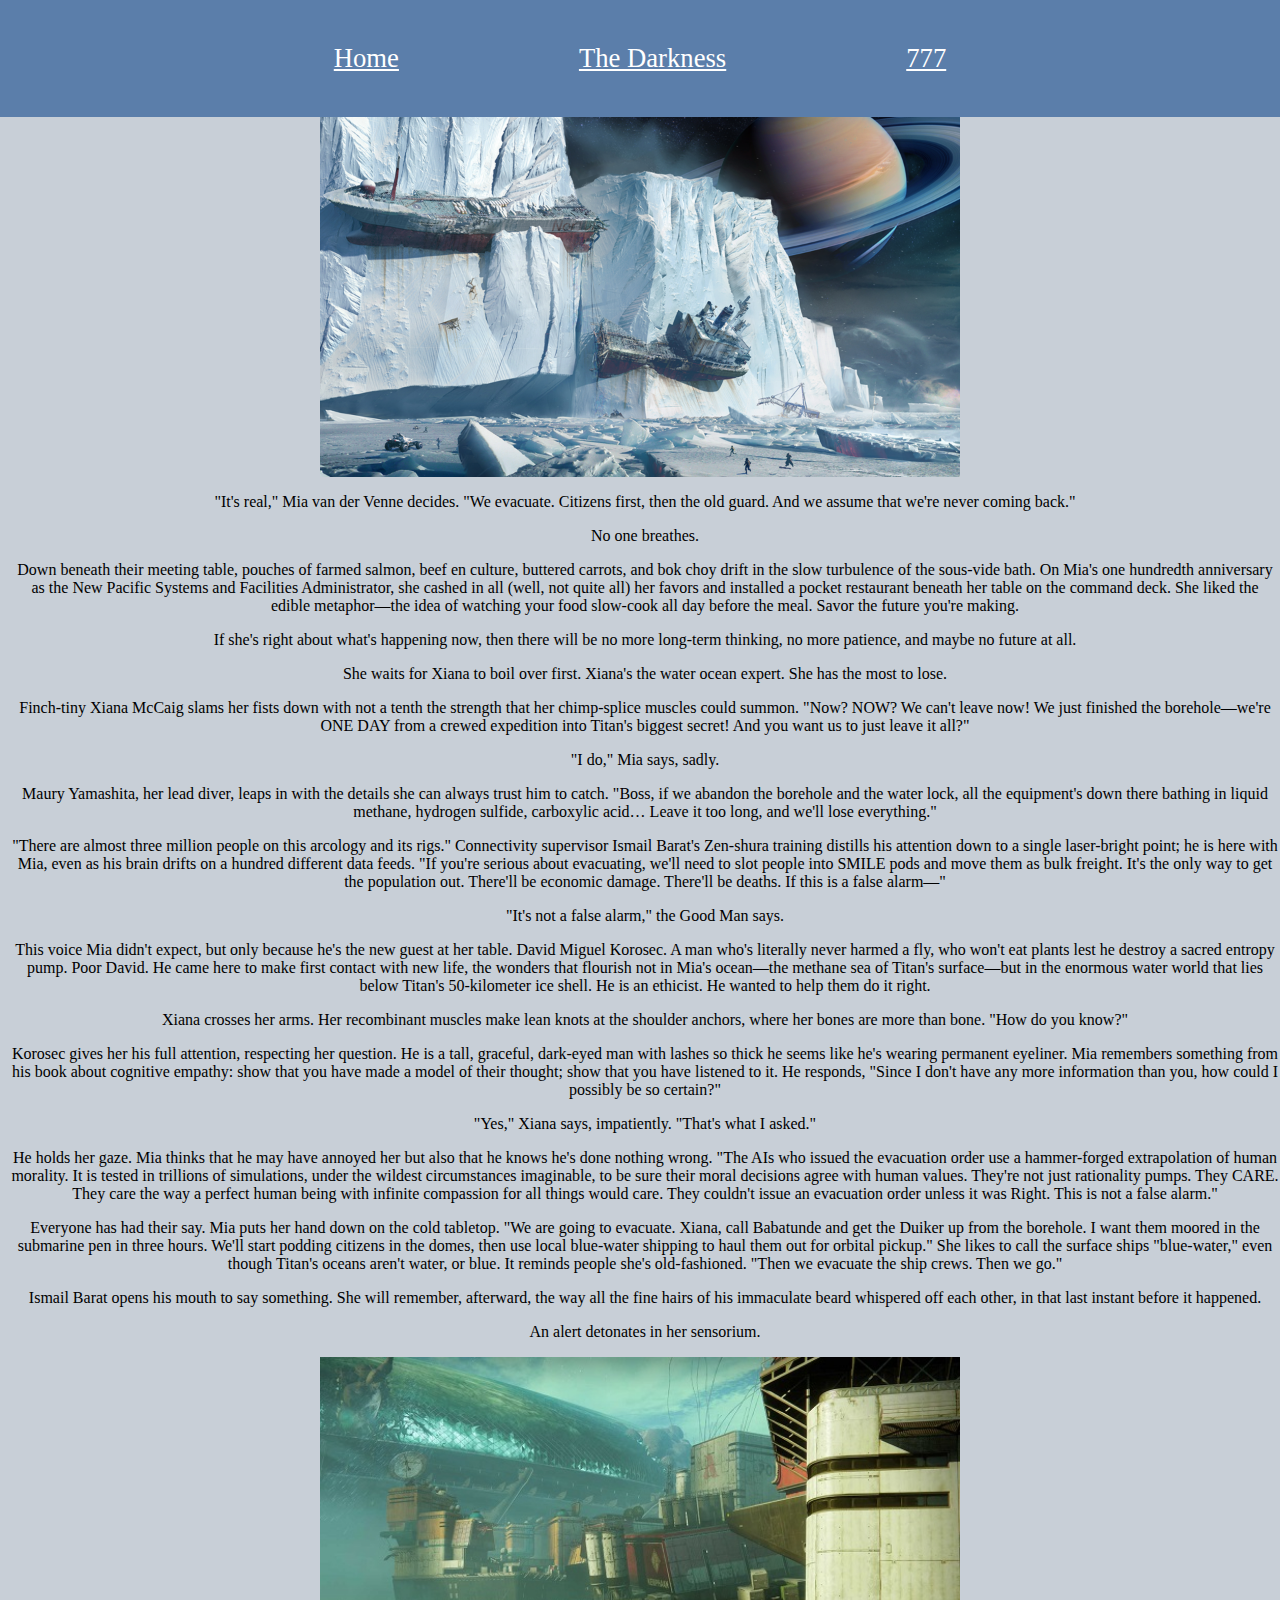
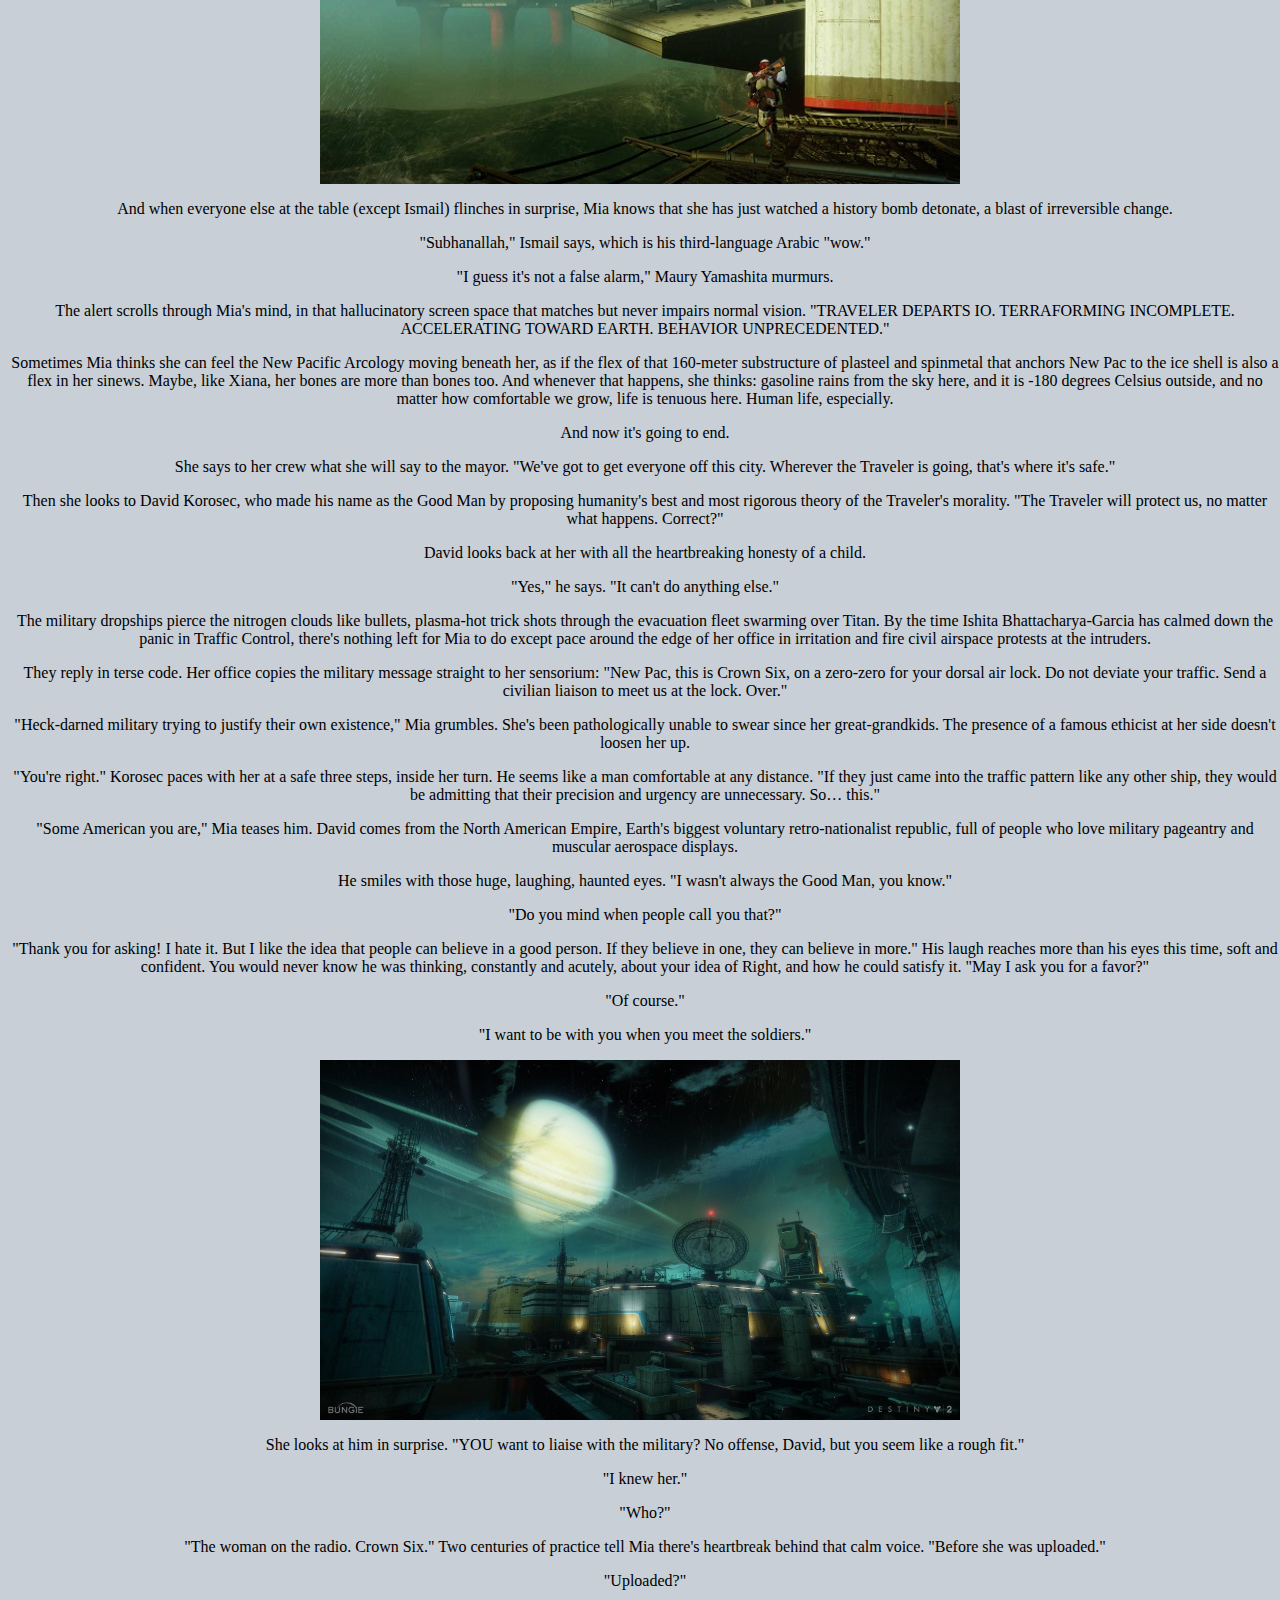
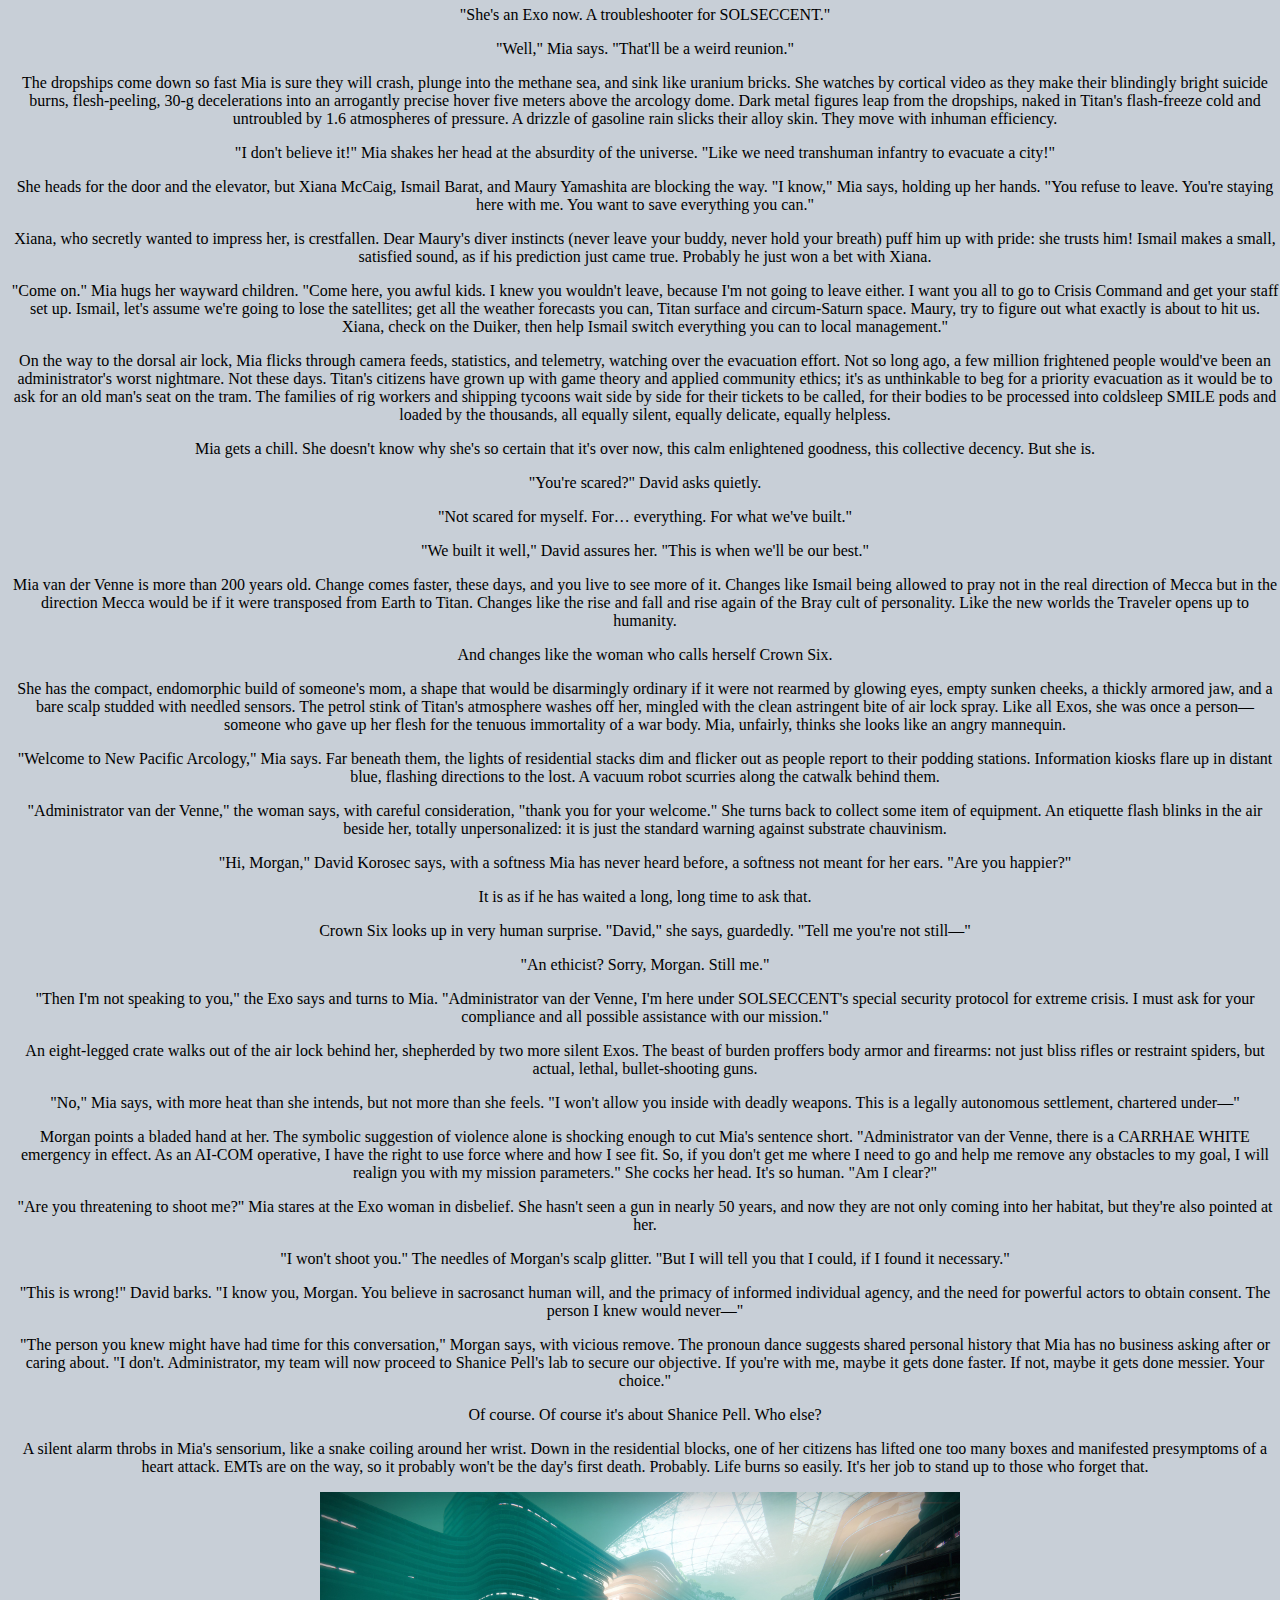
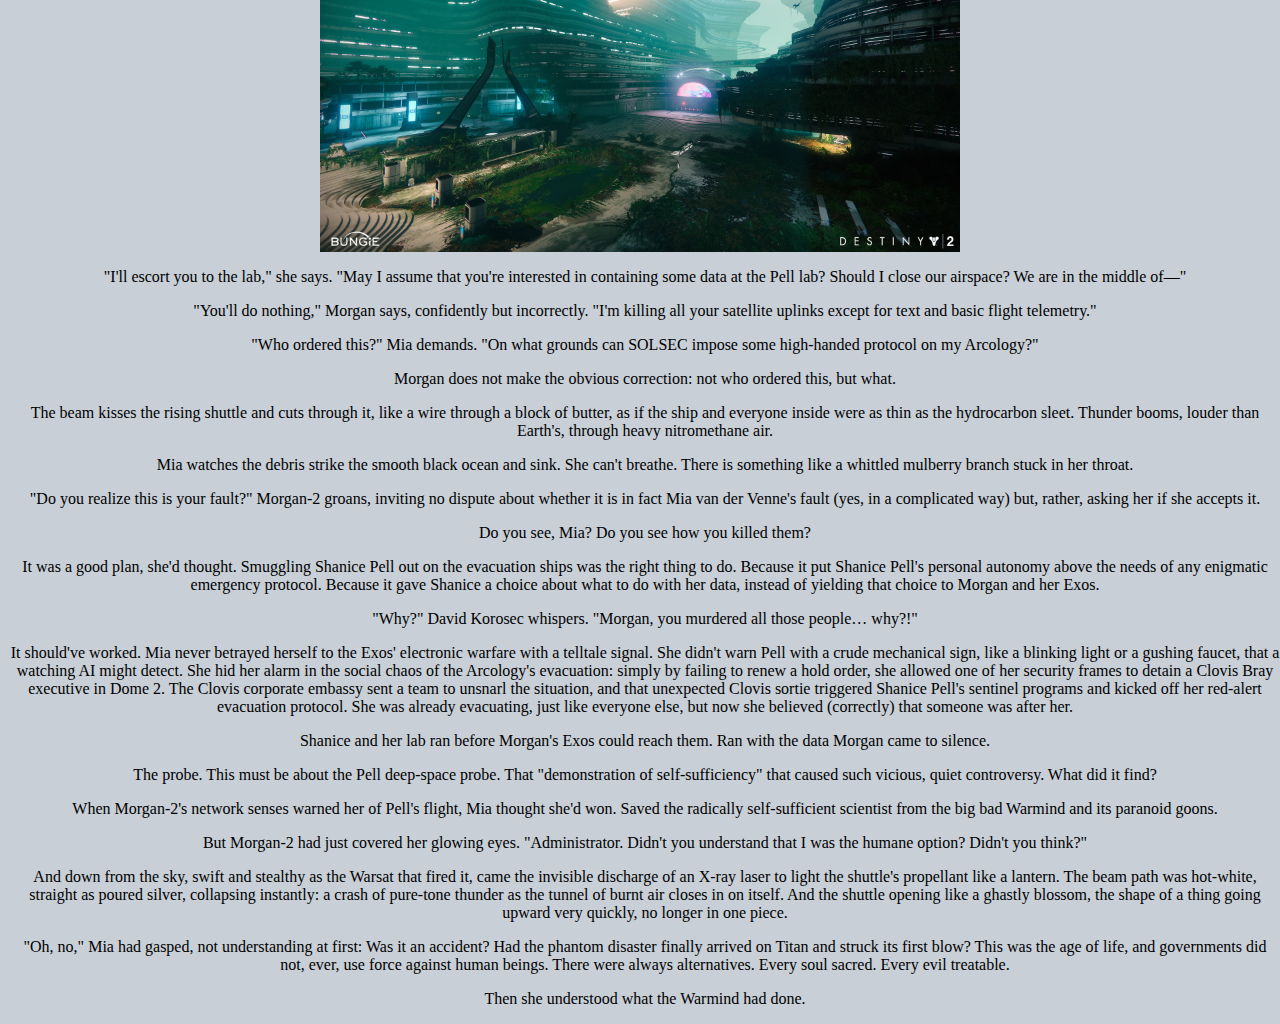
<file: KrakenMare.html>
<html lang="en" dir="ltr">
  <head>
    <meta charset="utf-8">
    <title>Rasputin</title>
    <link rel="stylesheet" href="style.css"
    <link href="https://fonts.googleapis.com/css?family=Lato&display=swap" rel="stylesheet">
  </head>
  <body>

    <div id="navbar">
      <ul>
        <li>
          <p><a href="index.html">Home</a></p>
        </li>
        <li>
          <p><a href="Darkness.html">The Darkness</a></p>
        </li>
        <li>
            <p><a href="https://www.youtube.com/watch?v=aA9oSO-HLQw">777</a></p>
        </li>
      </ul>
    </div>

    <div id="mainContainer2">
      <div id="arguments">

        <img src="Xzqo6Re.png" style="width:50%">
        <p> "It's real," Mia van der Venne decides. "We evacuate. Citizens first, then the old guard. And we assume that we're never coming back."</p>

<p>No one breathes.</p>

<p>Down beneath their meeting table, pouches of farmed salmon, beef en culture, buttered carrots, and bok choy drift in the slow turbulence of the sous-vide bath. On Mia's one hundredth anniversary as the New Pacific Systems and Facilities Administrator, she cashed in all (well, not quite all) her favors and installed a pocket restaurant beneath her table on the command deck. She liked the edible metaphor—the idea of watching your food slow-cook all day before the meal. Savor the future you're making.</p>

<p>If she's right about what's happening now, then there will be no more long-term thinking, no more patience, and maybe no future at all.</p>

<p>She waits for Xiana to boil over first. Xiana's the water ocean expert. She has the most to lose.</p>

<p>Finch-tiny Xiana McCaig slams her fists down with not a tenth the strength that her chimp-splice muscles could summon. "Now? NOW? We can't leave now! We just finished the borehole—we're ONE DAY from a crewed expedition into Titan's biggest secret! And you want us to just leave it all?"</p>

<p>"I do," Mia says, sadly.</p>

<p>Maury Yamashita, her lead diver, leaps in with the details she can always trust him to catch. "Boss, if we abandon the borehole and the water lock, all the equipment's down there bathing in liquid methane, hydrogen sulfide, carboxylic acid… Leave it too long, and we'll lose everything."</p>

<p>"There are almost three million people on this arcology and its rigs." Connectivity supervisor Ismail Barat's Zen-shura training distills his attention down to a single laser-bright point; he is here with Mia, even as his brain drifts on a hundred different data feeds. "If you're serious about evacuating, we'll need to slot people into SMILE pods and move them as bulk freight. It's the only way to get the population out. There'll be economic damage. There'll be deaths. If this is a false alarm—"</p>

<p>"It's not a false alarm," the Good Man says.</p>

<p>This voice Mia didn't expect, but only because he's the new guest at her table. David Miguel Korosec. A man who's literally never harmed a fly, who won't eat plants lest he destroy a sacred entropy pump. Poor David. He came here to make first contact with new life, the wonders that flourish not in Mia's ocean—the methane sea of Titan's surface—but in the enormous water world that lies below Titan's 50-kilometer ice shell. He is an ethicist. He wanted to help them do it right.</p>

<p>Xiana crosses her arms. Her recombinant muscles make lean knots at the shoulder anchors, where her bones are more than bone. "How do you know?"</p>

<p>Korosec gives her his full attention, respecting her question. He is a tall, graceful, dark-eyed man with lashes so thick he seems like he's wearing permanent eyeliner. Mia remembers something from his book about cognitive empathy: show that you have made a model of their thought; show that you have listened to it. He responds, "Since I don't have any more information than you, how could I possibly be so certain?"</p>

<p>"Yes," Xiana says, impatiently. "That's what I asked."</p>

<p>He holds her gaze. Mia thinks that he may have annoyed her but also that he knows he's done nothing wrong. "The AIs who issued the evacuation order use a hammer-forged extrapolation of human morality. It is tested in trillions of simulations, under the wildest circumstances imaginable, to be sure their moral decisions agree with human values. They're not just rationality pumps. They CARE. They care the way a perfect human being with infinite compassion for all things would care. They couldn't issue an evacuation order unless it was Right. This is not a false alarm."</p>

<p>Everyone has had their say. Mia puts her hand down on the cold tabletop. "We are going to evacuate. Xiana, call Babatunde and get the Duiker up from the borehole. I want them moored in the submarine pen in three hours. We'll start podding citizens in the domes, then use local blue-water shipping to haul them out for orbital pickup." She likes to call the surface ships "blue-water," even though Titan's oceans aren't water, or blue. It reminds people she's old-fashioned. "Then we evacuate the ship crews. Then we go."</p>

<p>Ismail Barat opens his mouth to say something. She will remember, afterward, the way all the fine hairs of his immaculate beard whispered off each other, in that last instant before it happened.</p>

<p>An alert detonates in her sensorium.</p>

<img src="destiny-story-destiny-2-titan-planet
.jpg" style="width:50%">


<p>And when everyone else at the table (except Ismail) flinches in surprise, Mia knows that she has just watched a history bomb detonate, a blast of irreversible change.</p>

<p>"Subhanallah," Ismail says, which is his third-language Arabic "wow."</p>

<p>"I guess it's not a false alarm," Maury Yamashita murmurs.</p>

<p>The alert scrolls through Mia's mind, in that hallucinatory screen space that matches but never impairs normal vision. "TRAVELER DEPARTS IO. TERRAFORMING INCOMPLETE. ACCELERATING TOWARD EARTH. BEHAVIOR UNPRECEDENTED."</p>

<p>Sometimes Mia thinks she can feel the New Pacific Arcology moving beneath her, as if the flex of that 160-meter substructure of plasteel and spinmetal that anchors New Pac to the ice shell is also a flex in her sinews. Maybe, like Xiana, her bones are more than bones too. And whenever that happens, she thinks: gasoline rains from the sky here, and it is -180 degrees Celsius outside, and no matter how comfortable we grow, life is tenuous here. Human life, especially.</p>

<p>And now it's going to end.</p>

<p>She says to her crew what she will say to the mayor. "We've got to get everyone off this city. Wherever the Traveler is going, that's where it's safe."</p>

<p>Then she looks to David Korosec, who made his name as the Good Man by proposing humanity's best and most rigorous theory of the Traveler's morality. "The Traveler will protect us, no matter what happens. Correct?"</p>

<p>David looks back at her with all the heartbreaking honesty of a child.</p>

<p>"Yes," he says. "It can't do anything else."</p>

<p>The military dropships pierce the nitrogen clouds like bullets, plasma-hot trick shots through the evacuation fleet swarming over Titan. By the time Ishita Bhattacharya-Garcia has calmed down the panic in Traffic Control, there's nothing left for Mia to do except pace around the edge of her office in irritation and fire civil airspace protests at the intruders.</p>

<p>They reply in terse code. Her office copies the military message straight to her sensorium: "New Pac, this is Crown Six, on a zero-zero for your dorsal air lock. Do not deviate your traffic. Send a civilian liaison to meet us at the lock. Over."</p>

<p>"Heck-darned military trying to justify their own existence," Mia grumbles. She's been pathologically unable to swear since her great-grandkids. The presence of a famous ethicist at her side doesn't loosen her up.</p>

<p>"You're right." Korosec paces with her at a safe three steps, inside her turn. He seems like a man comfortable at any distance. "If they just came into the traffic pattern like any other ship, they would be admitting that their precision and urgency are unnecessary. So… this."</p>

<p>"Some American you are," Mia teases him. David comes from the North American Empire, Earth's biggest voluntary retro-nationalist republic, full of people who love military pageantry and muscular aerospace displays.</p>

<p>He smiles with those huge, laughing, haunted eyes. "I wasn't always the Good Man, you know."</p>

<p>"Do you mind when people call you that?"</p>

<p>"Thank you for asking! I hate it. But I like the idea that people can believe in a good person. If they believe in one, they can believe in more." His laugh reaches more than his eyes this time, soft and confident. You would never know he was thinking, constantly and acutely, about your idea of Right, and how he could satisfy it. "May I ask you for a favor?"</p>

<p>"Of course."</p>

<p>"I want to be with you when you meet the soldiers."</p>

<img src="wbzvtbik9e8z.jpg" style="width:50%">

<p>She looks at him in surprise. "YOU want to liaise with the military? No offense, David, but you seem like a rough fit."</p>

<p>"I knew her."</p>

<p>"Who?"</p>

<p>"The woman on the radio. Crown Six." Two centuries of practice tell Mia there's heartbreak behind that calm voice. "Before she was uploaded."</p>

<p>"Uploaded?"</p>

<p>"She's an Exo now. A troubleshooter for SOLSECCENT."</p>

<p>"Well," Mia says. "That'll be a weird reunion."</p>

<p>The dropships come down so fast Mia is sure they will crash, plunge into the methane sea, and sink like uranium bricks. She watches by cortical video as they make their blindingly bright suicide burns, flesh-peeling, 30-g decelerations into an arrogantly precise hover five meters above the arcology dome. Dark metal figures leap from the dropships, naked in Titan's flash-freeze cold and untroubled by 1.6 atmospheres of pressure. A drizzle of gasoline rain slicks their alloy skin. They move with inhuman efficiency.</p>

<p>"I don't believe it!" Mia shakes her head at the absurdity of the universe. "Like we need transhuman infantry to evacuate a city!"</p>

<p>She heads for the door and the elevator, but Xiana McCaig, Ismail Barat, and Maury Yamashita are blocking the way. "I know," Mia says, holding up her hands. "You refuse to leave. You're staying here with me. You want to save everything you can."</p>

<p>Xiana, who secretly wanted to impress her, is crestfallen. Dear Maury's diver instincts (never leave your buddy, never hold your breath) puff him up with pride: she trusts him! Ismail makes a small, satisfied sound, as if his prediction just came true. Probably he just won a bet with Xiana.</p>

<p>"Come on." Mia hugs her wayward children. "Come here, you awful kids. I knew you wouldn't leave, because I'm not going to leave either. I want you all to go to Crisis Command and get your staff set up. Ismail, let's assume we're going to lose the satellites; get all the weather forecasts you can, Titan surface and circum-Saturn space. Maury, try to figure out what exactly is about to hit us. Xiana, check on the Duiker, then help Ismail switch everything you can to local management."</p>

<p>On the way to the dorsal air lock, Mia flicks through camera feeds, statistics, and telemetry, watching over the evacuation effort. Not so long ago, a few million frightened people would've been an administrator's worst nightmare. Not these days. Titan's citizens have grown up with game theory and applied community ethics; it's as unthinkable to beg for a priority evacuation as it would be to ask for an old man's seat on the tram. The families of rig workers and shipping tycoons wait side by side for their tickets to be called, for their bodies to be processed into coldsleep SMILE pods and loaded by the thousands, all equally silent, equally delicate, equally helpless.</p>

<p>Mia gets a chill. She doesn't know why she's so certain that it's over now, this calm enlightened goodness, this collective decency. But she is.</p>

<p>"You're scared?" David asks quietly.</p>

<p>"Not scared for myself. For… everything. For what we've built."</p>

<p>"We built it well," David assures her. "This is when we'll be our best."</p>

<p>Mia van der Venne is more than 200 years old. Change comes faster, these days, and you live to see more of it. Changes like Ismail being allowed to pray not in the real direction of Mecca but in the direction Mecca would be if it were transposed from Earth to Titan. Changes like the rise and fall and rise again of the Bray cult of personality. Like the new worlds the Traveler opens up to humanity.</p>

<p>And changes like the woman who calls herself Crown Six.</p>

<p>She has the compact, endomorphic build of someone's mom, a shape that would be disarmingly ordinary if it were not rearmed by glowing eyes, empty sunken cheeks, a thickly armored jaw, and a bare scalp studded with needled sensors. The petrol stink of Titan's atmosphere washes off her, mingled with the clean astringent bite of air lock spray. Like all Exos, she was once a person—someone who gave up her flesh for the tenuous immortality of a war body. Mia, unfairly, thinks she looks like an angry mannequin.</p>

<p>"Welcome to New Pacific Arcology," Mia says. Far beneath them, the lights of residential stacks dim and flicker out as people report to their podding stations. Information kiosks flare up in distant blue, flashing directions to the lost. A vacuum robot scurries along the catwalk behind them.</p>

<p>"Administrator van der Venne," the woman says, with careful consideration, "thank you for your welcome." She turns back to collect some item of equipment. An etiquette flash blinks in the air beside her, totally unpersonalized: it is just the standard warning against substrate chauvinism.</p>

<p>"Hi, Morgan," David Korosec says, with a softness Mia has never heard before, a softness not meant for her ears. "Are you happier?"</p>

<p>It is as if he has waited a long, long time to ask that.</p>

<p>Crown Six looks up in very human surprise. "David," she says, guardedly. "Tell me you're not still—"</p>

<p>"An ethicist? Sorry, Morgan. Still me."</p>

<p>"Then I'm not speaking to you," the Exo says and turns to Mia. "Administrator van der Venne, I'm here under SOLSECCENT's special security protocol for extreme crisis. I must ask for your compliance and all possible assistance with our mission."</p>

<p>An eight-legged crate walks out of the air lock behind her, shepherded by two more silent Exos. The beast of burden proffers body armor and firearms: not just bliss rifles or restraint spiders, but actual, lethal, bullet-shooting guns.</p>

<p>"No," Mia says, with more heat than she intends, but not more than she feels. "I won't allow you inside with deadly weapons. This is a legally autonomous settlement, chartered under—"</p>

<p>Morgan points a bladed hand at her. The symbolic suggestion of violence alone is shocking enough to cut Mia's sentence short. "Administrator van der Venne, there is a CARRHAE WHITE emergency in effect. As an AI-COM operative, I have the right to use force where and how I see fit. So, if you don't get me where I need to go and help me remove any obstacles to my goal, I will realign you with my mission parameters." She cocks her head. It's so human. "Am I clear?"</p>

<p>"Are you threatening to shoot me?" Mia stares at the Exo woman in disbelief. She hasn't seen a gun in nearly 50 years, and now they are not only coming into her habitat, but they're also pointed at her.</p>

<p>"I won't shoot you." The needles of Morgan's scalp glitter. "But I will tell you that I could, if I found it necessary."</p>

<p>"This is wrong!" David barks. "I know you, Morgan. You believe in sacrosanct human will, and the primacy of informed individual agency, and the need for powerful actors to obtain consent. The person I knew would never—"</p>

<p>"The person you knew might have had time for this conversation," Morgan says, with vicious remove. The pronoun dance suggests shared personal history that Mia has no business asking after or caring about. "I don't. Administrator, my team will now proceed to Shanice Pell's lab to secure our objective. If you're with me, maybe it gets done faster. If not, maybe it gets done messier. Your choice."</p>

<p>Of course. Of course it's about Shanice Pell. Who else?</p>

<p>A silent alarm throbs in Mia's sensorium, like a snake coiling around her wrist. Down in the residential blocks, one of her citizens has lifted one too many boxes and manifested presymptoms of a heart attack. EMTs are on the way, so it probably won't be the day's first death. Probably. Life burns so easily. It's her job to stand up to those who forget that.</p>

<img src="kevin-whitmeyer-kwhitmey-env-solarium-main3.jpg" style="width:50%">

<p>"I'll escort you to the lab," she says. "May I assume that you're interested in containing some data at the Pell lab? Should I close our airspace? We are in the middle of—"</p>

<p>"You'll do nothing," Morgan says, confidently but incorrectly. "I'm killing all your satellite uplinks except for text and basic flight telemetry."</p>

<p>"Who ordered this?" Mia demands. "On what grounds can SOLSEC impose some high-handed protocol on my Arcology?"</p>

<p>Morgan does not make the obvious correction: not who ordered this, but what.</p>

<p>The beam kisses the rising shuttle and cuts through it, like a wire through a block of butter, as if the ship and everyone inside were as thin as the hydrocarbon sleet. Thunder booms, louder than Earth's, through heavy nitromethane air.</p>

<p>Mia watches the debris strike the smooth black ocean and sink. She can't breathe. There is something like a whittled mulberry branch stuck in her throat.</p>

<p>"Do you realize this is your fault?" Morgan-2 groans, inviting no dispute about whether it is in fact Mia van der Venne's fault (yes, in a complicated way) but, rather, asking her if she accepts it.</p>

<p>Do you see, Mia? Do you see how you killed them?</p>

<p>It was a good plan, she'd thought. Smuggling Shanice Pell out on the evacuation ships was the right thing to do. Because it put Shanice Pell's personal autonomy above the needs of any enigmatic emergency protocol. Because it gave Shanice a choice about what to do with her data, instead of yielding that choice to Morgan and her Exos.</p>

<p>"Why?" David Korosec whispers. "Morgan, you murdered all those people… why?!"</p>

<p>It should've worked. Mia never betrayed herself to the Exos' electronic warfare with a telltale signal. She didn't warn Pell with a crude mechanical sign, like a blinking light or a gushing faucet, that a watching AI might detect. She hid her alarm in the social chaos of the Arcology's evacuation: simply by failing to renew a hold order, she allowed one of her security frames to detain a Clovis Bray executive in Dome 2. The Clovis corporate embassy sent a team to unsnarl the situation, and that unexpected Clovis sortie triggered Shanice Pell's sentinel programs and kicked off her red-alert evacuation protocol. She was already evacuating, just like everyone else, but now she believed (correctly) that someone was after her.</p>

<p>Shanice and her lab ran before Morgan's Exos could reach them. Ran with the data Morgan came to silence.</p>

<p>The probe. This must be about the Pell deep-space probe. That "demonstration of self-sufficiency" that caused such vicious, quiet controversy. What did it find?</p>

<p>When Morgan-2's network senses warned her of Pell's flight, Mia thought she'd won. Saved the radically self-sufficient scientist from the big bad Warmind and its paranoid goons.</p>

<p>But Morgan-2 had just covered her glowing eyes. "Administrator. Didn't you understand that I was the humane option? Didn't you think?"</p>

<p>And down from the sky, swift and stealthy as the Warsat that fired it, came the invisible discharge of an X-ray laser to light the shuttle's propellant like a lantern. The beam path was hot-white, straight as poured silver, collapsing instantly: a crash of pure-tone thunder as the tunnel of burnt air closes in on itself. And the shuttle opening like a ghastly blossom, the shape of a thing going upward very quickly, no longer in one piece.</p>

<p>"Oh, no," Mia had gasped, not understanding at first: Was it an accident? Had the phantom disaster finally arrived on Titan and struck its first blow? This was the age of life, and governments did not, ever, use force against human beings. There were always alternatives. Every soul sacred. Every evil treatable.</p>

<p>Then she understood what the Warmind had done.</p>







      </div>
    </div>
</file>
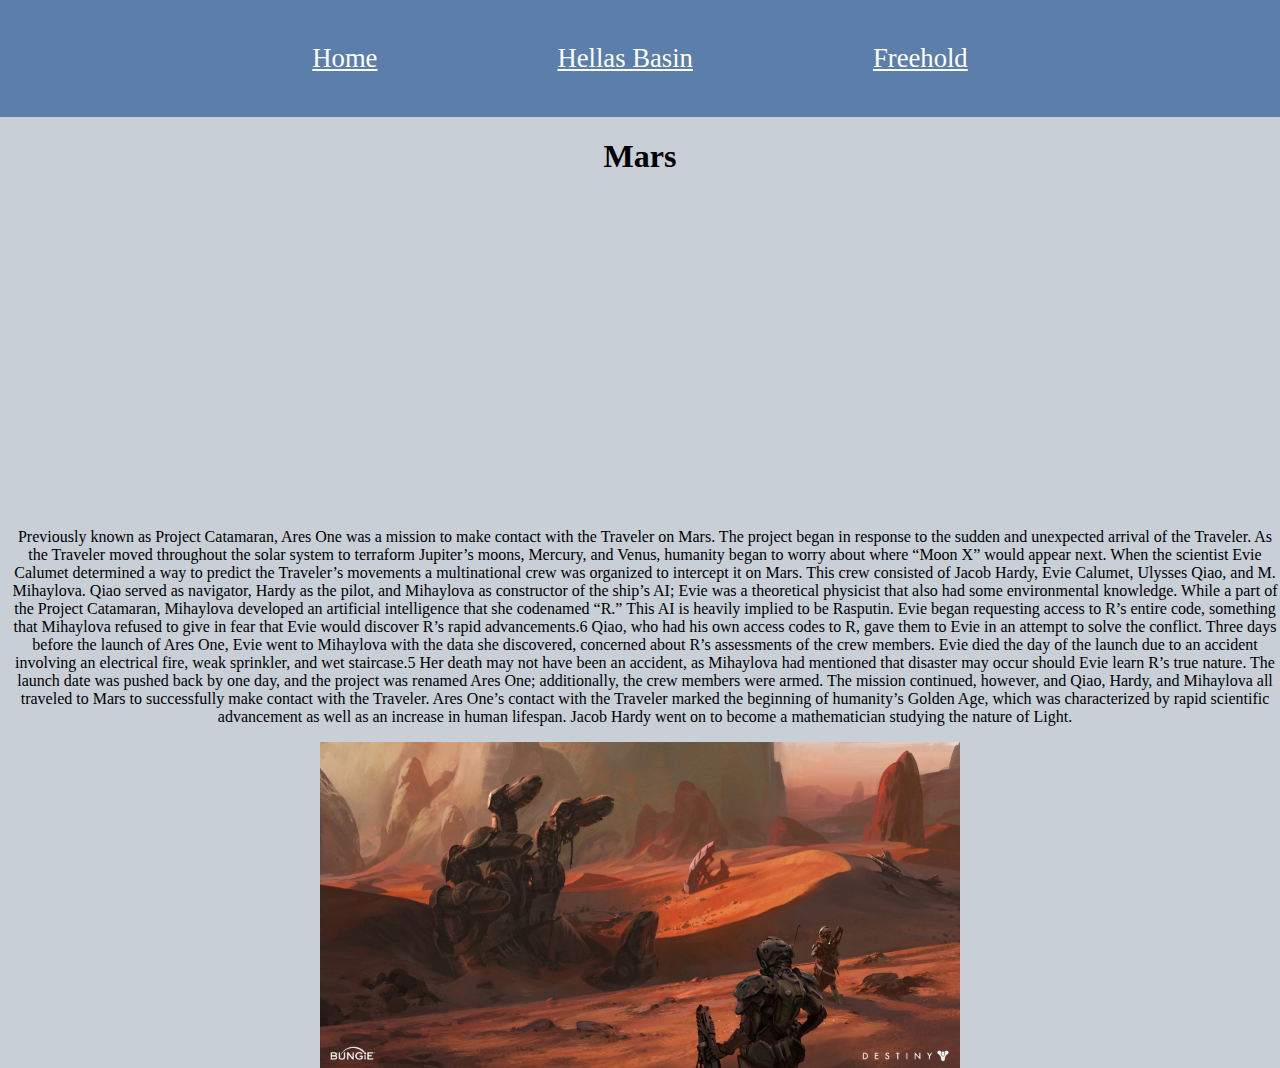
<file: Mars.html>
<html lang="en" dir="ltr">
  <head>
    <meta charset="utf-8">
    <title>Mars</title>
    <link rel="stylesheet" href="style.css"
    <link href="https://fonts.googleapis.com/css?family=Lato&display=swap" rel="stylesheet">
  </head>
  <body>

    <div id="navbar">
      <ul>
        <li>
          <p><a href="index.html">Home</a></p>
        </li>
        <li>
          <p><a href="Hellas-Basin.html">Hellas Basin</a></p>
        </li>
        <li>
          <p><a href="Freehold.html">Freehold</a></p>
        </li>
      </ul>
    </div>

    <div id="mainContainer2">
      <div id="arguments">
        <h1>Mars</h1>


          <iframe width="560" height="315" src="https://www.youtube.com/watch?v=Ny7XhR4URZE" frameborder="0" allow="accelerometer; autoplay; encrypted-media; gyroscope; picture-in-picture" allowfullscreen></iframe>
        <p> Previously known as Project Catamaran, Ares One was a mission to make contact with the Traveler on Mars.

The project began in response to the sudden and unexpected arrival of the Traveler. As the Traveler moved throughout the solar system to terraform Jupiter’s moons, Mercury, and Venus, humanity began to worry about where “Moon X” would appear next.

When the scientist Evie Calumet determined a way to predict the Traveler’s movements a multinational crew was organized to intercept it on Mars. This crew consisted of Jacob Hardy, Evie Calumet, Ulysses Qiao, and M. Mihaylova. Qiao served as navigator, Hardy as the pilot, and Mihaylova as constructor of the ship’s AI; Evie was a theoretical physicist that also had some environmental knowledge.

While a part of the Project Catamaran, Mihaylova developed an artificial intelligence that she codenamed “R.” This AI is heavily implied to be Rasputin. Evie began requesting access to R’s entire code, something that Mihaylova refused to give in fear that Evie would discover R’s rapid advancements.6 Qiao, who had his own access codes to R, gave them to Evie in an attempt to solve the conflict. Three days before the launch of Ares One, Evie went to Mihaylova with the data she discovered, concerned about R’s assessments of the crew members.

Evie died the day of the launch due to an accident involving an electrical fire, weak sprinkler, and wet staircase.5 Her death may not have been an accident, as Mihaylova had mentioned that disaster may occur should Evie learn R’s true nature. The launch date was pushed back by one day, and the project was renamed Ares One; additionally, the crew members were armed. The mission continued, however, and Qiao, Hardy, and Mihaylova all traveled to Mars to successfully make contact with the Traveler.

Ares One’s contact with the Traveler marked the beginning of humanity’s Golden Age, which was characterized by rapid scientific advancement as well as an increase in human lifespan. Jacob Hardy went on to become a mathematician studying the nature of Light. </p>

  <img src="dorje-bellbrook-db-destiny-214.jpg" style="width:50%">
      </div>
    </div>
</file>
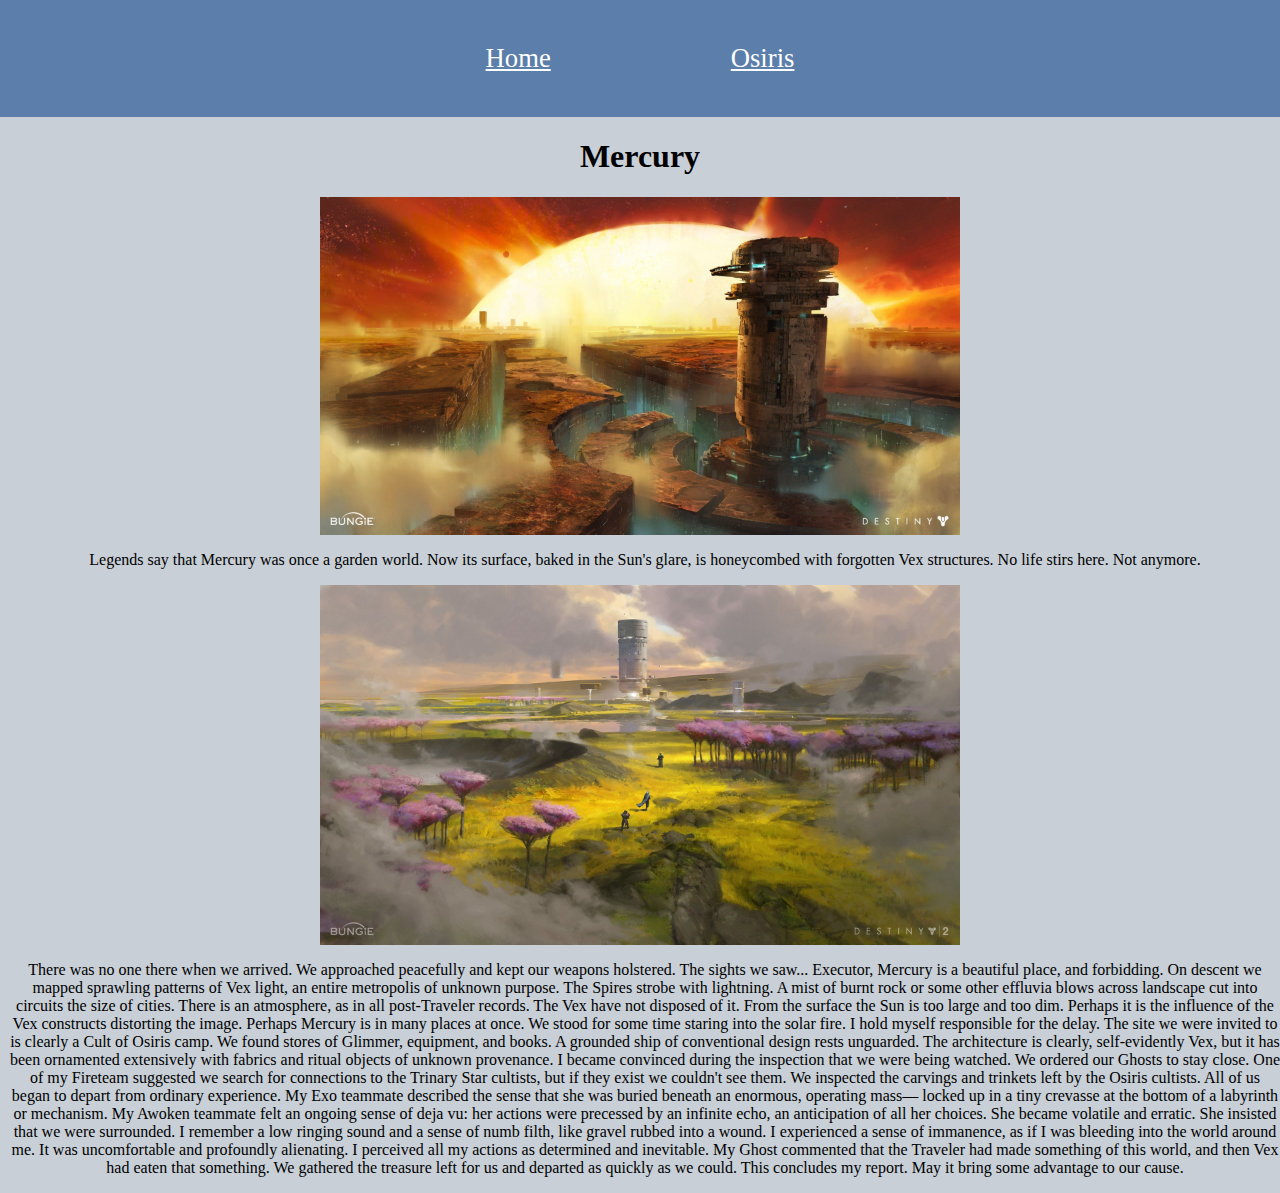
<file: Mercury.html>
<html lang="en" dir="ltr">
  <head>
    <meta charset="utf-8">
    <title>Mercury</title>
    <link rel="stylesheet" href="style.css"
    <link href="https://fonts.googleapis.com/css?family=Lato&display=swap" rel="stylesheet">
  </head>
  <body>

    <div id="navbar">
      <ul>
        <li>
          <p><a href="index.html">Home</a></p>
        </li>
        <li>
          <p><a href="Osiris.html">Osiris</a></p>
        </li>
      </ul>
    </div>

    <div id="mainContainer2">
      <div id="arguments">
        <h1>Mercury</h1>
        <img src="dorje-bellbrook-db-destiny-130.jpg" style="width:50%">

        <p> Legends say that Mercury was once a garden world. Now its surface, baked in the Sun's glare, is honeycombed with forgotten Vex structures. No life stirs here. Not anymore. </p>

        <img src="aa77ba24989f242e4e64277d1ef21a6a.jpg" style="width:50%">
        
        <p>There was no one there when we arrived.

We approached peacefully and kept our weapons holstered. The sights we saw... Executor, Mercury is a beautiful place, and forbidding. On descent we mapped sprawling patterns of Vex light, an entire metropolis of unknown purpose. The Spires strobe with lightning. A mist of burnt rock or some other effluvia blows across landscape cut into circuits the size of cities. There is an atmosphere, as in all post-Traveler records. The Vex have not disposed of it.

From the surface the Sun is too large and too dim. Perhaps it is the influence of the Vex constructs distorting the image. Perhaps Mercury is in many places at once. We stood for some time staring into the solar fire. I hold myself responsible for the delay.

The site we were invited to is clearly a Cult of Osiris camp. We found stores of Glimmer, equipment, and books. A grounded ship of conventional design rests unguarded. The architecture is clearly, self-evidently Vex, but it has been ornamented extensively with fabrics and ritual objects of unknown provenance.

I became convinced during the inspection that we were being watched. We ordered our Ghosts to stay close. One of my Fireteam suggested we search for connections to the Trinary Star cultists, but if they exist we couldn't see them.

We inspected the carvings and trinkets left by the Osiris cultists. All of us began to depart from ordinary experience. My Exo teammate described the sense that she was buried beneath an enormous, operating mass— locked up in a tiny crevasse at the bottom of a labyrinth or mechanism. My Awoken teammate felt an ongoing sense of deja vu: her actions were precessed by an infinite echo, an anticipation of all her choices. She became volatile and erratic. She insisted that we were surrounded.

I remember a low ringing sound and a sense of numb filth, like gravel rubbed into a wound. I experienced a sense of immanence, as if I was bleeding into the world around me. It was uncomfortable and profoundly alienating. I perceived all my actions as determined and inevitable.

My Ghost commented that the Traveler had made something of this world, and then Vex had eaten that something.

We gathered the treasure left for us and departed as quickly as we could.

This concludes my report. May it bring some advantage to our cause.</p>
      </div>
    </div>
</file>
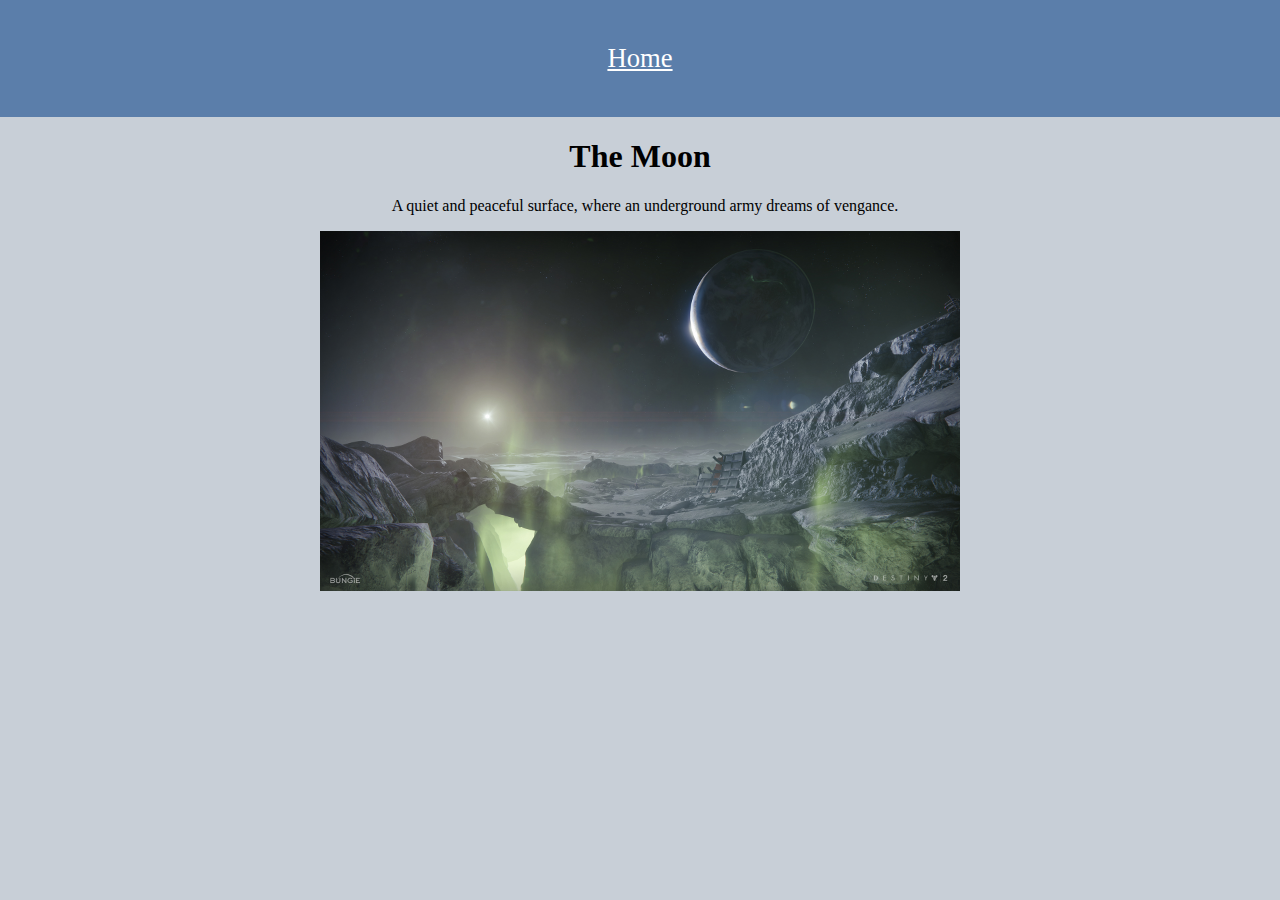
<file: Moon.html>
<html lang="en" dir="ltr">
  <head>
    <meta charset="utf-8">
    <title>The Moon</title>
    <link rel="stylesheet" href="style.css"
    <link href="https://fonts.googleapis.com/css?family=Lato&display=swap" rel="stylesheet">
  </head>
  <body>

    <div id="navbar">
      <ul>
        <li>
          <p><a href="index.html">Home</a></p>
        </li>
      </ul>
    </div>

    <div id="mainContainer2">
      <div id="arguments">
        <h1>The Moon</h1>
        <p> A quiet and peaceful surface, where an underground army dreams of vengance. </p>
        <img src="Bungie_Day_Wallapaper_06.jpg" style="width:50%">

      </div>
    </div>
</file>
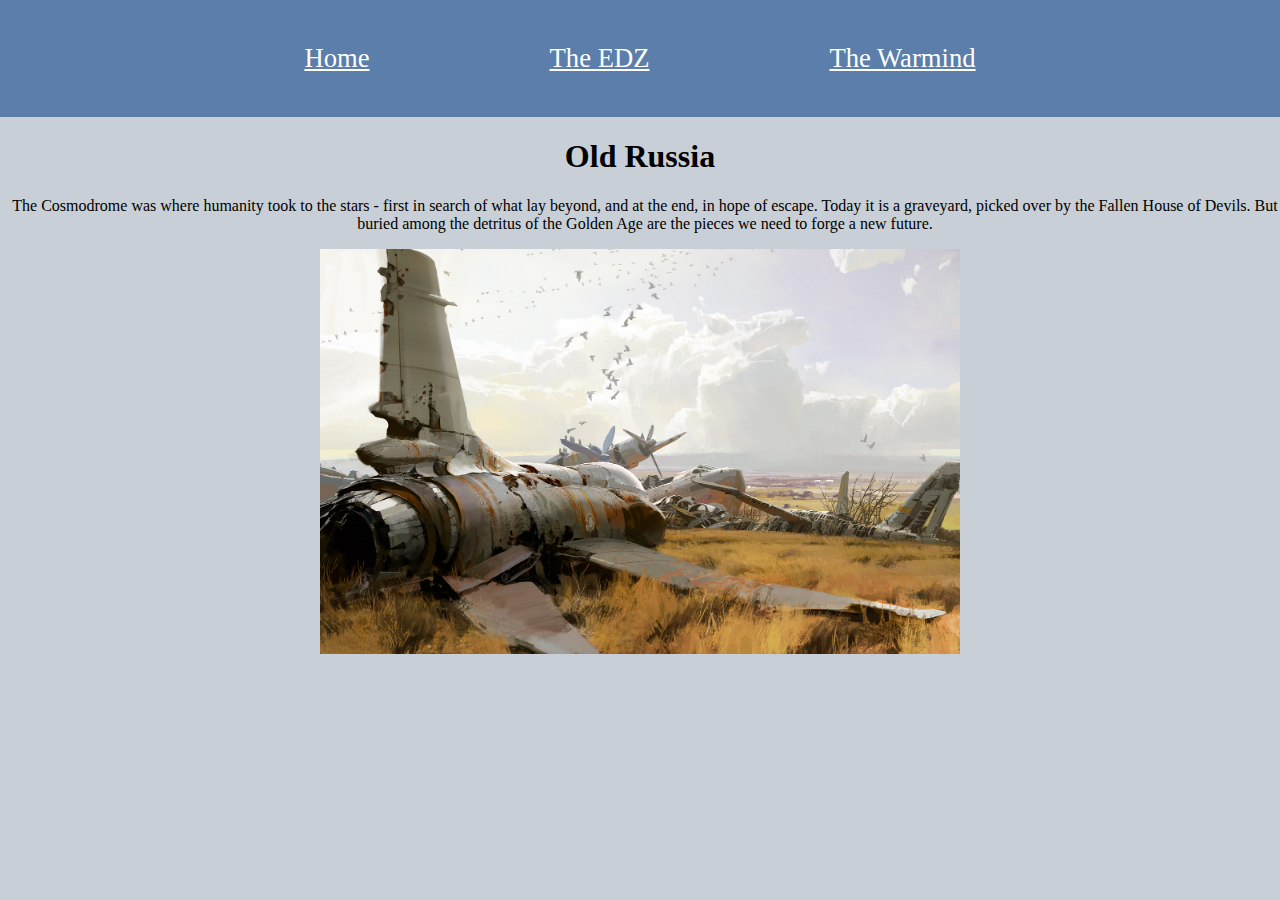
<file: OldRussia.html>
<html lang="en" dir="ltr">
  <head>
    <meta charset="utf-8">
    <title>Old Russia</title>
    <link rel="stylesheet" href="style.css"
    <link href="https://fonts.googleapis.com/css?family=Lato&display=swap" rel="stylesheet">
  </head>
  <body>

    <div id="navbar">
      <ul>
        <li>
          <p><a href="index.html">Home</a></p>
        </li>
        <li>
          <p><a href="EDZ.html">The EDZ</a></p>
        </li>
        <li>
          <p><a href="Rasputin.html">The Warmind</a></p>
        </li>
      </ul>
    </div>

    <div id="mainContainer2">
      <div id="arguments">
        <h1>Old Russia</h1>
        <p> The Cosmodrome was where humanity took to the stars - first in search of what lay beyond, and at the end, in hope of escape. Today it is a graveyard, picked over by the Fallen House of Devils. But buried among the detritus of the Golden Age are the pieces we need to forge a new future. </p>
      </div>

      <img src="cosmodrome+2.jpg" style="width:50%">
    </div>
</file>
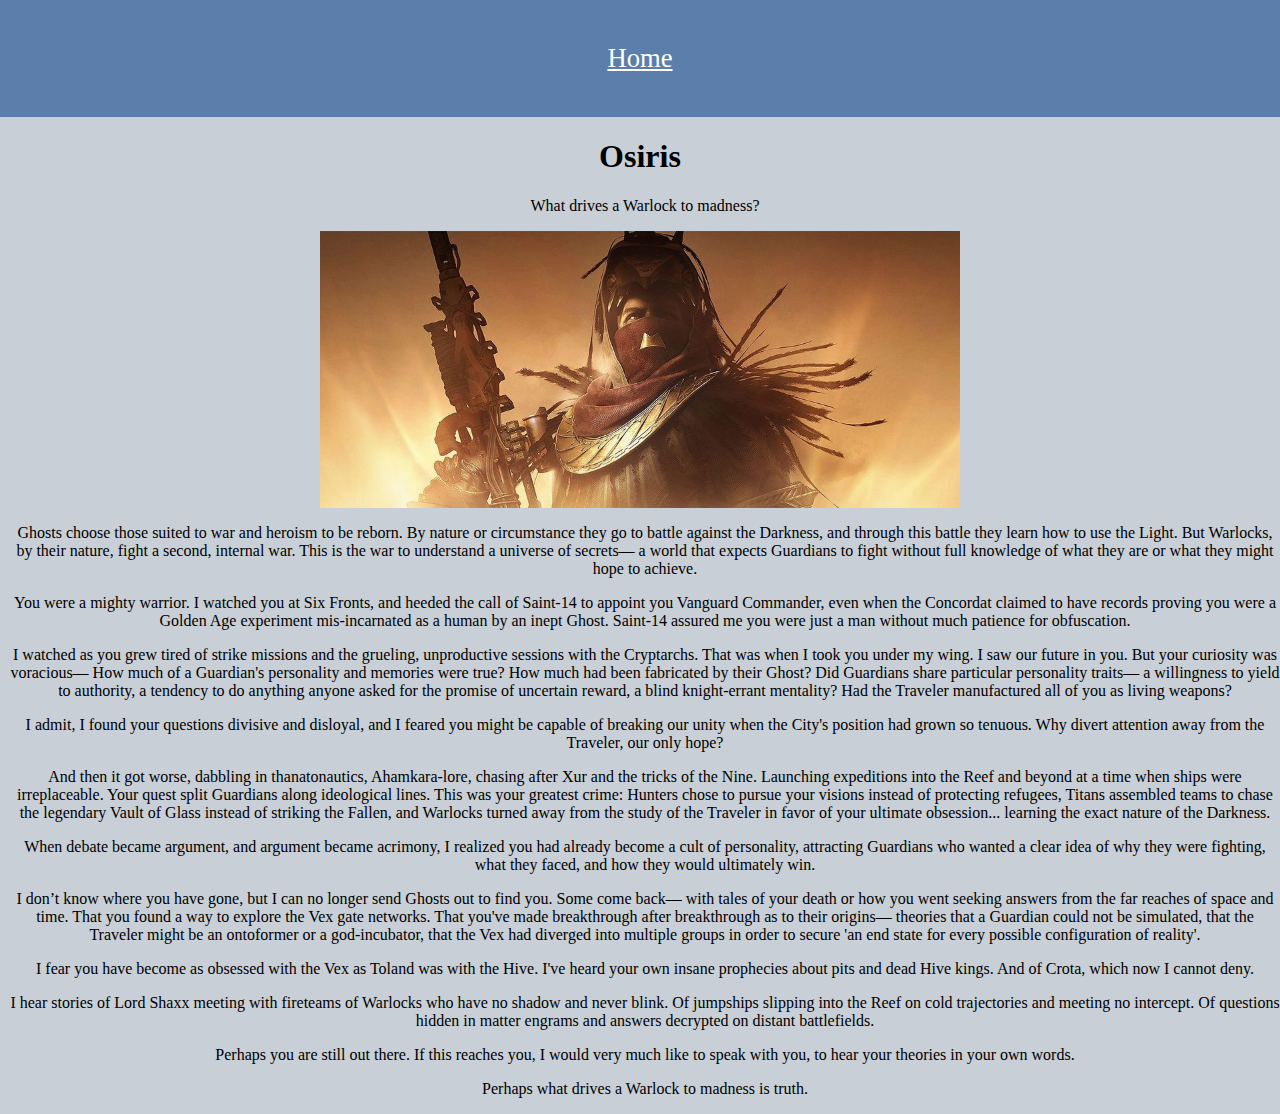
<file: Osiris.html>
<html lang="en" dir="ltr">
  <head>
    <meta charset="utf-8">
    <title>Osiris</title>
    <link rel="stylesheet" href="style.css"
    <link href="https://fonts.googleapis.com/css?family=Lato&display=swap" rel="stylesheet">
  </head>
  <body>

    <div id="navbar">
      <ul>
        <li>
          <p><a href="index.html">Home</a></p>
        </li>
      </ul>
    </div>

    <div id="mainContainer2">
      <div id="arguments">
        <h1>Osiris</h1>
        <p> What drives a Warlock to madness?</p>
        <img src="https___blogs-images.forbes.com_erikkain_files_2017_12_destiny_2_curse_of_osiris.jpg" style="width:50%">


<p>Ghosts choose those suited to war and heroism to be reborn. By nature or circumstance they go to battle against the Darkness, and through this battle they learn how to use the Light. But Warlocks, by their nature, fight a second, internal war. This is the war to understand a universe of secrets— a world that expects Guardians to fight without full knowledge of what they are or what they might hope to achieve.</p>

<p>You were a mighty warrior. I watched you at Six Fronts, and heeded the call of Saint-14 to appoint you Vanguard Commander, even when the Concordat claimed to have records proving you were a Golden Age experiment mis-incarnated as a human by an inept Ghost. Saint-14 assured me you were just a man without much patience for obfuscation.</p>

<p>I watched as you grew tired of strike missions and the grueling, unproductive sessions with the Cryptarchs. That was when I took you under my wing. I saw our future in you. But your curiosity was voracious— How much of a Guardian's personality and memories were true? How much had been fabricated by their Ghost? Did Guardians share particular personality traits— a willingness to yield to authority, a tendency to do anything anyone asked for the promise of uncertain reward, a blind knight-errant mentality? Had the Traveler manufactured all of you as living weapons?</p>

<p>I admit, I found your questions divisive and disloyal, and I feared you might be capable of breaking our unity when the City's position had grown so tenuous. Why divert attention away from the Traveler, our only hope?</p>

<p>And then it got worse, dabbling in thanatonautics, Ahamkara-lore, chasing after Xur and the tricks of the Nine. Launching expeditions into the Reef and beyond at a time when ships were irreplaceable. Your quest split Guardians along ideological lines. This was your greatest crime: Hunters chose to pursue your visions instead of protecting refugees, Titans assembled teams to chase the legendary Vault of Glass instead of striking the Fallen, and Warlocks turned away from the study of the Traveler in favor of your ultimate obsession... learning the exact nature of the Darkness.</p>

<p>When debate became argument, and argument became acrimony, I realized you had already become a cult of personality, attracting Guardians who wanted a clear idea of why they were fighting, what they faced, and how they would ultimately win.</p>

<p>I don’t know where you have gone, but I can no longer send Ghosts out to find you. Some come back— with tales of your death or how you went seeking answers from the far reaches of space and time. That you found a way to explore the Vex gate networks. That you've made breakthrough after breakthrough as to their origins— theories that a Guardian could not be simulated, that the Traveler might be an ontoformer or a god-incubator, that the Vex had diverged into multiple groups in order to secure 'an end state for every possible configuration of reality'.</p>

<p>I fear you have become as obsessed with the Vex as Toland was with the Hive. I've heard your own insane prophecies about pits and dead Hive kings. And of Crota, which now I cannot deny.</p>

<p>I hear stories of Lord Shaxx meeting with fireteams of Warlocks who have no shadow and never blink. Of jumpships slipping into the Reef on cold trajectories and meeting no intercept. Of questions hidden in matter engrams and answers decrypted on distant battlefields.</p>

<p>Perhaps you are still out there. If this reaches you, I would very much like to speak with you, to hear your theories in your own words.</p>

<p>Perhaps what drives a Warlock to madness is truth. </p>

      </div>
    </div>
</file>
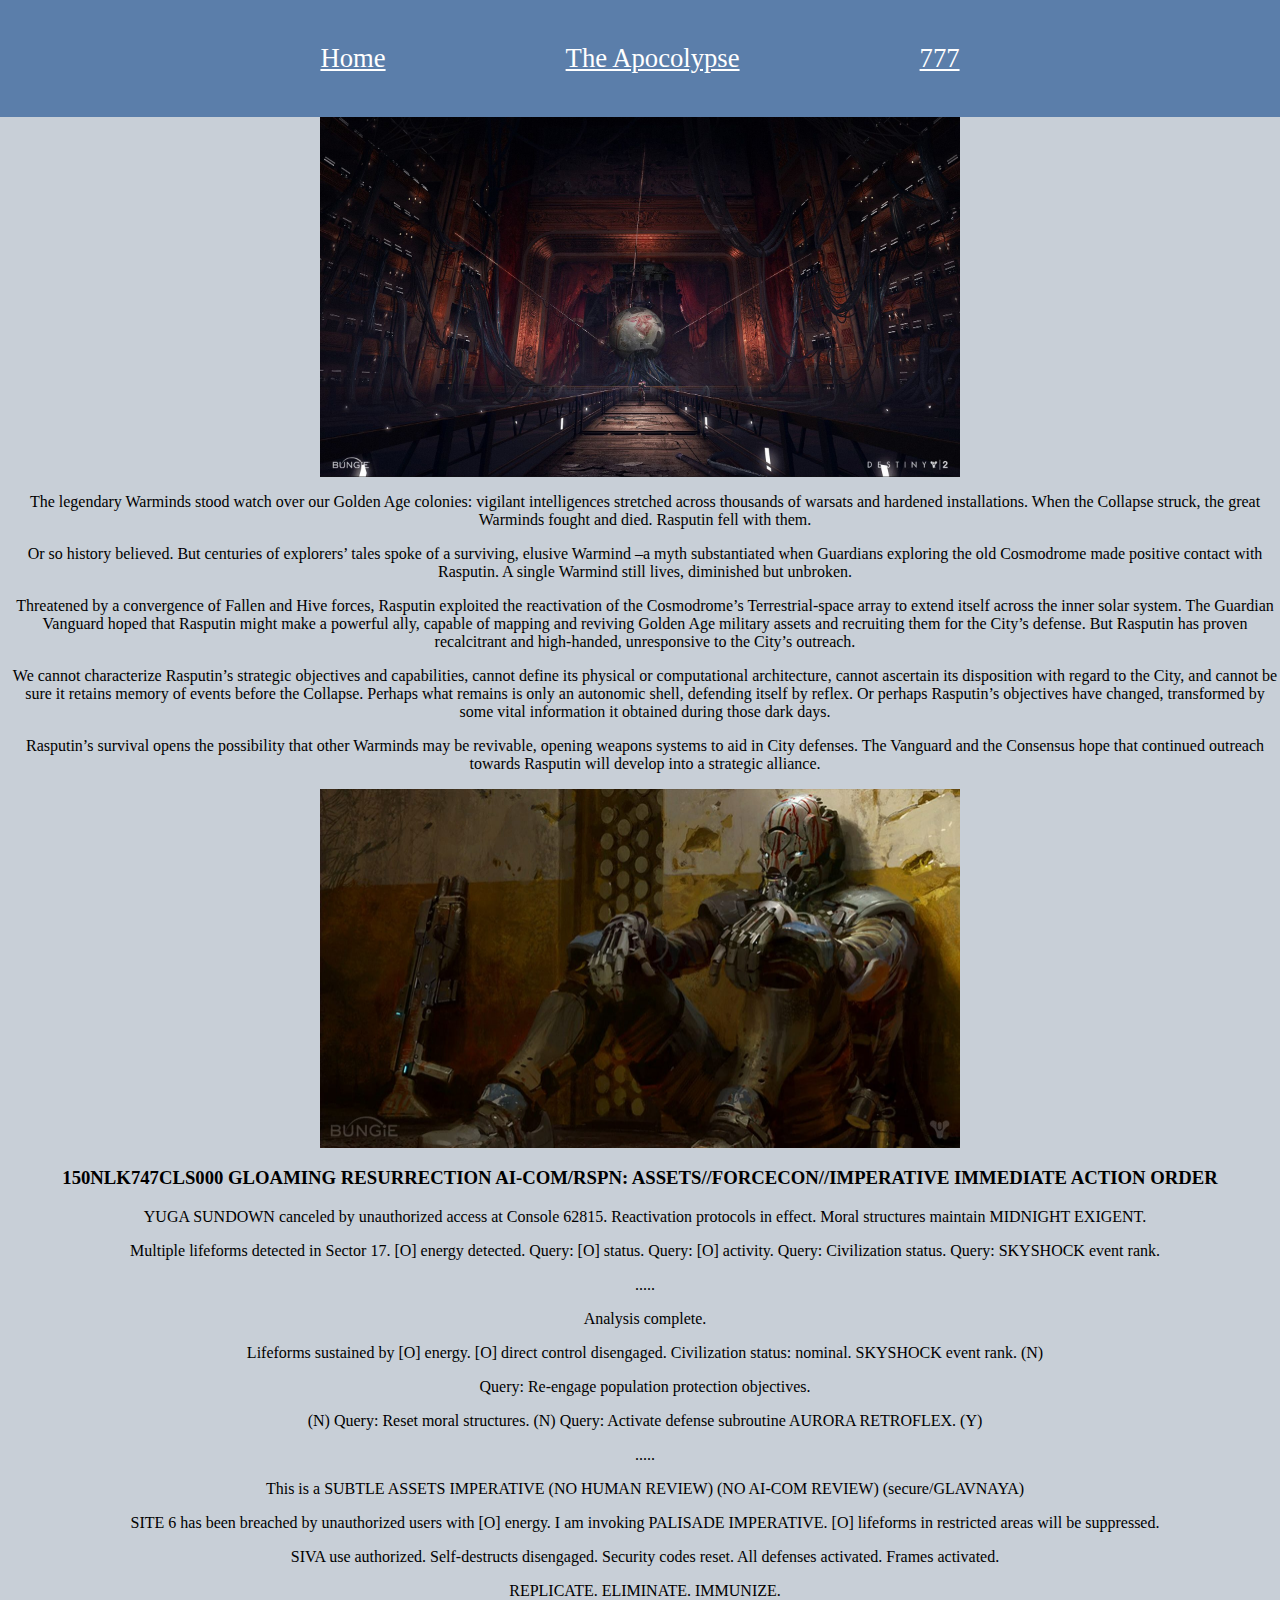
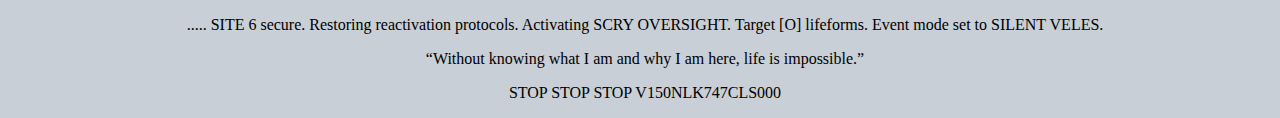
<file: Rasputin.html>
<html lang="en" dir="ltr">
  <head>
    <meta charset="utf-8">
    <title>Rasputin</title>
    <link rel="stylesheet" href="style.css"
    <link href="https://fonts.googleapis.com/css?family=Lato&display=swap" rel="stylesheet">
  </head>
  <body>

    <div id="navbar">
      <ul>
        <li>
          <p><a href="index.html">Home</a></p>
        </li>
        <li>
          <p><a href="KrakenMare.html">The Apocolypse</a></p>
        </li>
        <li>
            <p><a href="https://www.youtube.com/watch?v=aA9oSO-HLQw">777</a></p>
        </li>
      </ul>
    </div>

    <div id="mainContainer2">
      <div id="arguments">
        <img src="6c4052a2e0b3f578012fc836434bd463.jpg" style="width:50%">

        <p> The legendary Warminds stood watch over our Golden Age colonies: vigilant intelligences stretched across thousands of warsats and hardened installations. When the Collapse struck, the great Warminds fought and died. Rasputin fell with them.</p>

<p>Or so history believed. But centuries of explorers’ tales spoke of a surviving, elusive Warmind –a myth substantiated when Guardians exploring the old Cosmodrome made positive contact with Rasputin. A single Warmind still lives, diminished but unbroken.</p>

<p>Threatened by a convergence of Fallen and Hive forces, Rasputin exploited the reactivation of the Cosmodrome’s Terrestrial-space array to extend itself across the inner solar system. The Guardian Vanguard hoped that Rasputin might make a powerful ally, capable of mapping and reviving Golden Age military assets and recruiting them for the City’s defense. But Rasputin has proven recalcitrant and high-handed, unresponsive to the City’s outreach.</p>

<p>We cannot characterize Rasputin’s strategic objectives and capabilities, cannot define its physical or computational architecture, cannot ascertain its disposition with regard to the City, and cannot be sure it retains memory of events before the Collapse. Perhaps what remains is only an autonomic shell, defending itself by reflex. Or perhaps Rasputin’s objectives have changed, transformed by some vital information it obtained during those dark days.</p>

<p>Rasputin’s survival opens the possibility that other Warminds may be revivable, opening weapons systems to aid in City defenses. The Vanguard and the Consensus hope that continued outreach towards Rasputin will develop into a strategic alliance. </p>

<img src="destiny-9.jpg" style="width:50%">

<h3>150NLK747CLS000 GLOAMING RESURRECTION
AI-COM/RSPN: ASSETS//FORCECON//IMPERATIVE
IMMEDIATE ACTION ORDER</h3>

<p>YUGA SUNDOWN canceled by unauthorized access at Console 62815. Reactivation protocols in effect. Moral structures maintain MIDNIGHT EXIGENT.</p>

<p>Multiple lifeforms detected in Sector 17. [O] energy detected. Query: [O] status. Query: [O] activity. Query: Civilization status. Query: SKYSHOCK event rank.</p>

<p>.....</p>
<p>Analysis complete.</p>

<p>Lifeforms sustained by [O] energy. [O] direct control disengaged. Civilization status: nominal. SKYSHOCK event rank. (N)</p>

<p>Query: Re-engage population protection objectives.</p> <p>(N) Query: Reset moral structures. (N) Query: Activate defense subroutine AURORA RETROFLEX. (Y)</p>

<p>.....</p>
<p>This is a SUBTLE ASSETS IMPERATIVE (NO HUMAN REVIEW) (NO AI-COM REVIEW) (secure/GLAVNAYA)</p>

<p>SITE 6 has been breached by unauthorized users with [O] energy. I am invoking PALISADE IMPERATIVE. [O] lifeforms in restricted areas will be suppressed.</p>

<p>SIVA use authorized. Self-destructs disengaged. Security codes reset. All defenses activated. Frames activated.</p>

<p>REPLICATE. ELIMINATE. IMMUNIZE.</p>

<p>.....
SITE 6 secure. Restoring reactivation protocols. Activating SCRY OVERSIGHT. Target [O] lifeforms. Event mode set to SILENT VELES.</p>

<p>“Without knowing what I am and why I am here, life is impossible.”</p>

<p>STOP STOP STOP V150NLK747CLS000</p>
      </div>
    </div>
</file>
<file: style.css>
body {
  font-family:sans-serif;
  background-color: #C8CFD7;
  margin: 0px;
  padding: 0px;
}

@font-face {
  font-family: 'Baloo Chettan 2';
  font-family: 'Odibee Sans';
  src: url('https://fonts.googleapis.com/css?family=Baloo+Chettan+2|Odibee+Sans&display=swap');
}

div {
  font-family: 'Obidee Sans';
}
#navbar {
  width: 100%;
  background-color: #5B7EAA;
  justify-content: center;
  align-content: center;
}


#navbar ul {
  display: flex;
  list-style-type: none;
  overflow: hidden;
  margin: 0;
  padding: 0;
  justify-content: center;
}

#navbar li {
  color: #DAA520;

}
#navbar li a{
  text-align: center;
  display: block;
  color: #fff;
  font-family: 'Odibee Sans';
  padding: 3vh 10vh;
  font-size: 20pt;
}

#topbannerlogo{
  display: flex;
  background-color: #5B7EAA;
  justify-content: center;
  align-items: center;
}

#topbannerlogo img {
  padding-top: 7vh;
  padding-bottom: 0;
  width: 25vw;

}

#Pics {
  flex-direction: column;
  flex-wrap: nowrap;
  justify-content: center;
  align-content: center;
  text-align: center;
}

#Pics img {
  justify-content: center;

}

#arguments h1, #arguments2 h1, #arguments3 h1, #arguments4 h1,  {
  display: flex;
  flex-direction: column;
  justify-content: center;
  width: 75;
  text-align: center;
  padding-left: 0px;
  padding-bottom: 128px;
}

#arguments p, #arguments2 p, #arguments3 p, #arguments4 p {
  display: flex;
  flex-direction: column;
  justify-content: center;
  width: auto;
  text-align: center;
  padding-left: 10px;
}

#mainContainer2 {
  display: flex;
  flex-direction: column;
  justify-content: center;
  align-items: center;
  width: auto;
  text-align: center;
}

#arguments {
}

#secret {
  font-family: 'Odibee Sans';
  font-size: 7pt;
}
</file>
